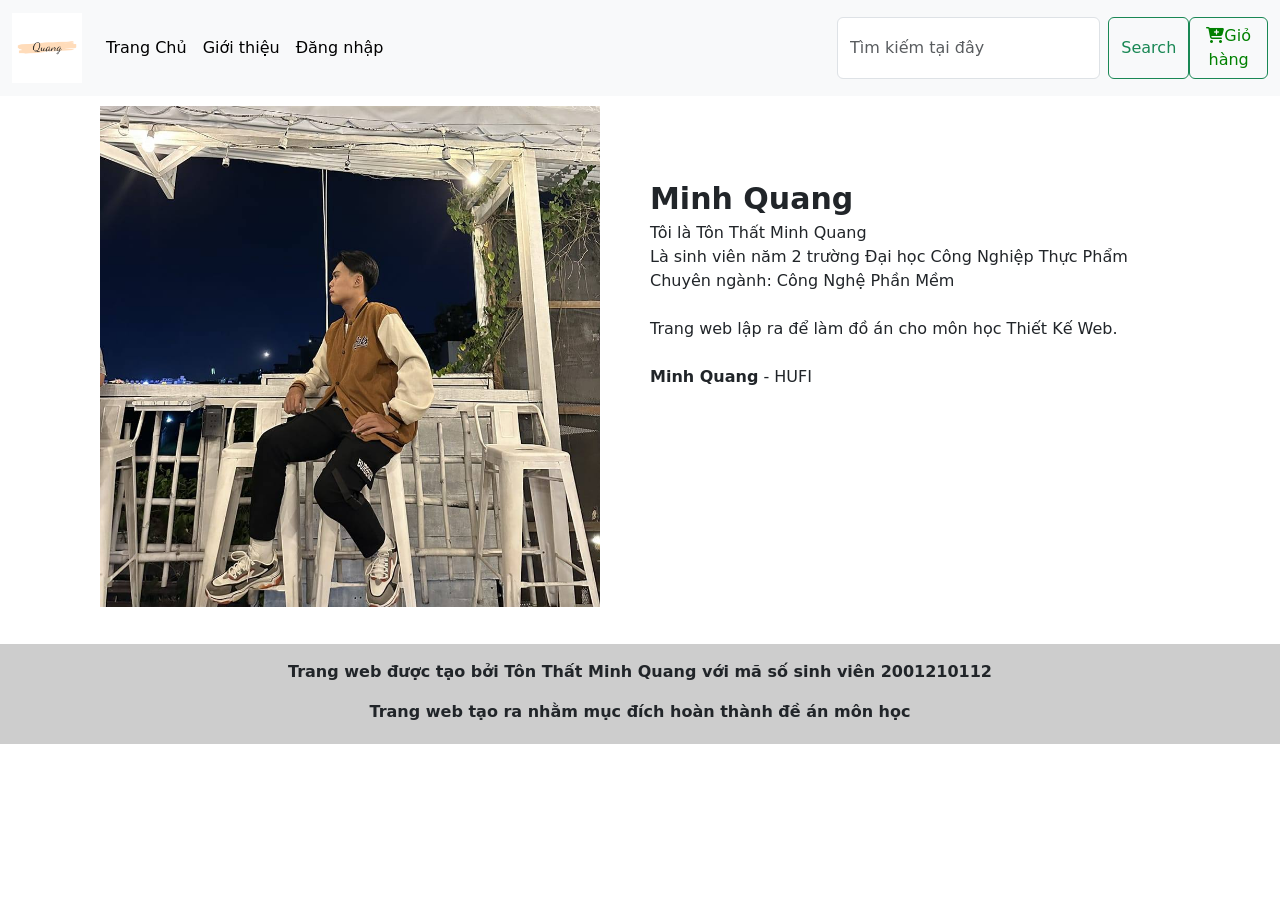
<file: index.html>
<!DOCTYPE html>
<html>
<head>
    <meta charset="UTF-8">
    <meta http-equiv="X-UA-Compatible" content="IE=edge">
    <meta name="viewport" content="width=device-width, initial-scale=1.0">
    <title>Document</title>
    <link href="https://cdn.jsdelivr.net/npm/bootstrap@5.1.3/dist/css/bootstrap.min.css" rel="stylesheet" integrity="sha384-1BmE4kWBq78iYhFldvKuhfTAU6auU8tT94WrHftjDbrCEXSU1oBoqyl2QvZ6jIW3" crossorigin="anonymous">
    <link rel="stylesheet" href="VeToi.css">
    <link rel="stylesheet" href="https://cdnjs.cloudflare.com/ajax/libs/font-awesome/6.4.0/css/all.min.css">
</head>
<body>
    <div id="main">
        <div id="head">
            <nav class="navbar navbar-expand-lg navbar-light bg-light">
            <div class="container-fluid">
              <a class="navbar-brand" href="BanSach.html"><img src="Quang.png" style="width: 70px;"></a>
              <button class="navbar-toggler" type="button" data-bs-toggle="collapse" data-bs-target="#navbarSupportedContent" aria-controls="navbarSupportedContent" aria-expanded="false" aria-label="Toggle navigation">
                <span class="navbar-toggler-icon"></span>
              </button>
              <div class="collapse navbar-collapse" id="navbarSupportedContent">
                <ul class="navbar-nav me-auto mb-2 mb-lg-0">
                  <li class="nav-item">
                    <a class="nav-link active" aria-current="page" href="BanSach.html">Trang Chủ</a>
                  </li>
                  <li class="nav-item">
                      <a class="nav-link active" aria-current="page" href="VeToi.html">Giới thiệu</a>
                  </li><li class="nav-item">
                      <a class="nav-link active" aria-current="page" href="DangNhap.html">Đăng nhập</a>
                  </li>
                </ul>
                <form class="d-flex">
                  <input class="form-control me-2" type="search" placeholder="Tìm kiếm tại đây" aria-label="Search">
                  <button class="btn btn-outline-success" type="submit">Search</button>
                  <button class="btn btn-outline-success" type="submit"><a href="GioHang.html"><i class="fa-solid fa-cart-plus"></i>Giỏ hàng</a></button>
                </form>
              </div>
            </div>
          </nav></div>
        <div id="left">
            <img src="MinhQuang.jpg">
        </div>
        <div id="content">
            <b style="font-size: 30px;">Minh Quang</b>
            <p>Tôi là Tôn Thất Minh Quang <br>
               Là sinh viên năm 2 trường Đại học Công Nghiệp Thực Phẩm <br>
               Chuyên ngành: Công Nghệ Phần Mềm <br> <br>
               Trang web lập ra để làm đồ án cho môn học Thiết Kế Web. 
               <br> <br>
               <b>Minh Quang</b> - HUFI
            </p>
        </div>
        <div id="footer">
         <p>Trang web được tạo bởi Tôn Thất Minh Quang với mã số sinh viên 2001210112</p>
          <p>Trang web tạo ra nhằm mục đích hoàn thành đề án môn học</p>
        </div>
    </div>
    <script src="https://cdn.jsdelivr.net/npm/bootstrap@5.1.3/dist/js/bootstrap.bundle.min.js" integrity="sha384-ka7Sk0Gln4gmtz2MlQnikT1wXgYsOg+OMhuP+IlRH9sENBO0LRn5q+8nbTov4+1p" crossorigin="anonymous"></script>
</body>
</html>
</file>
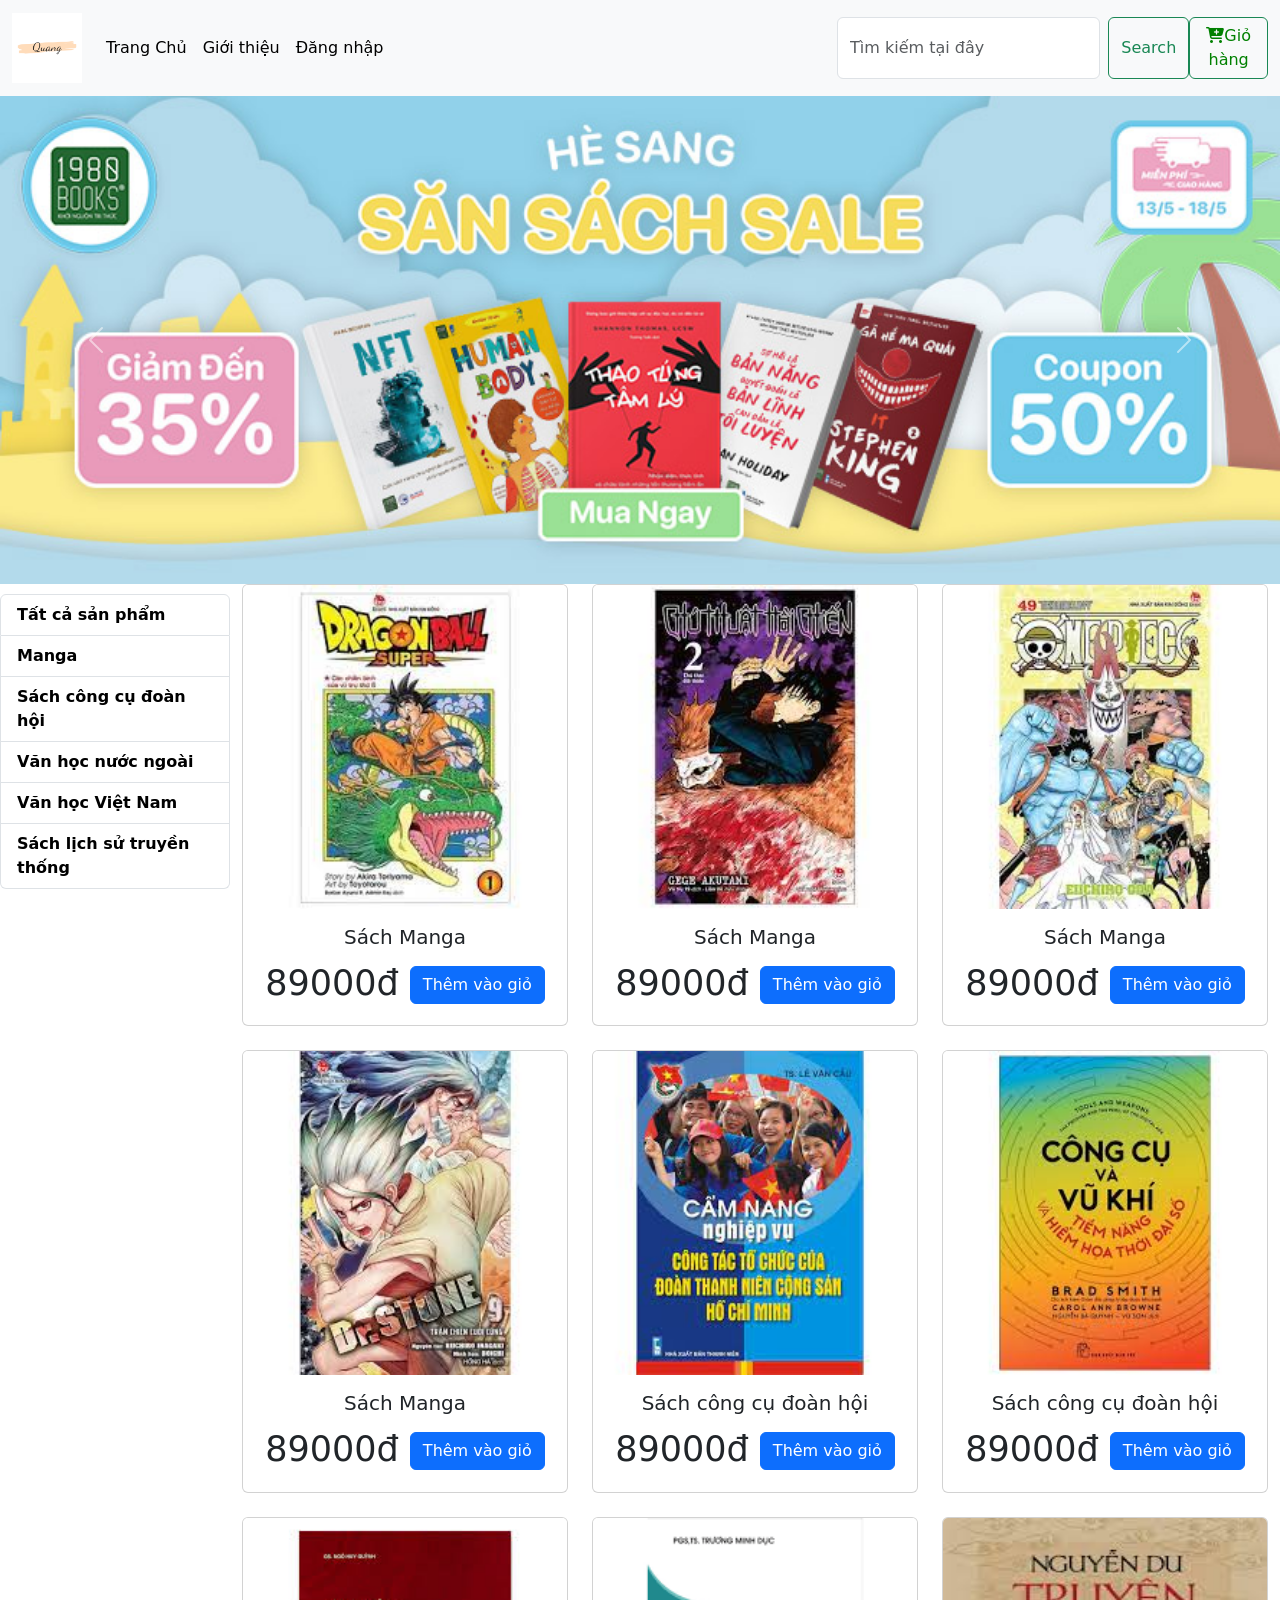
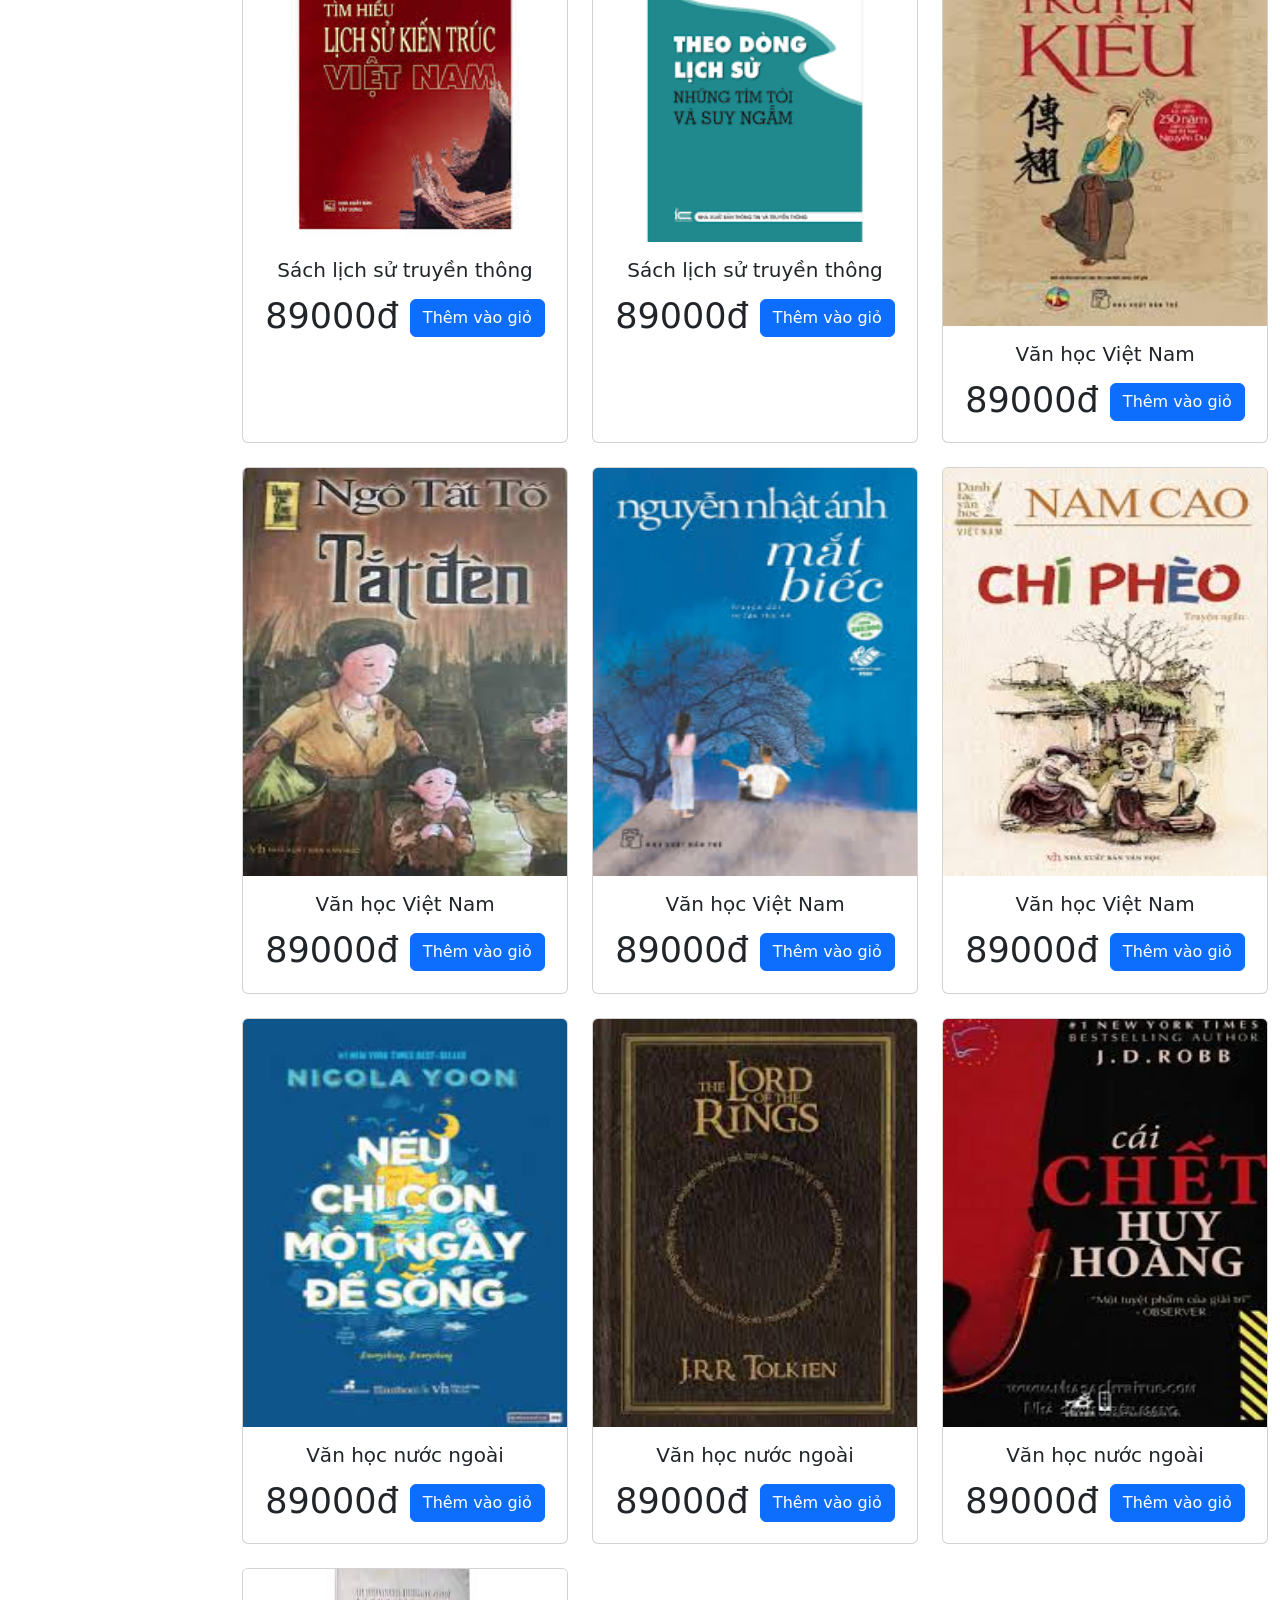
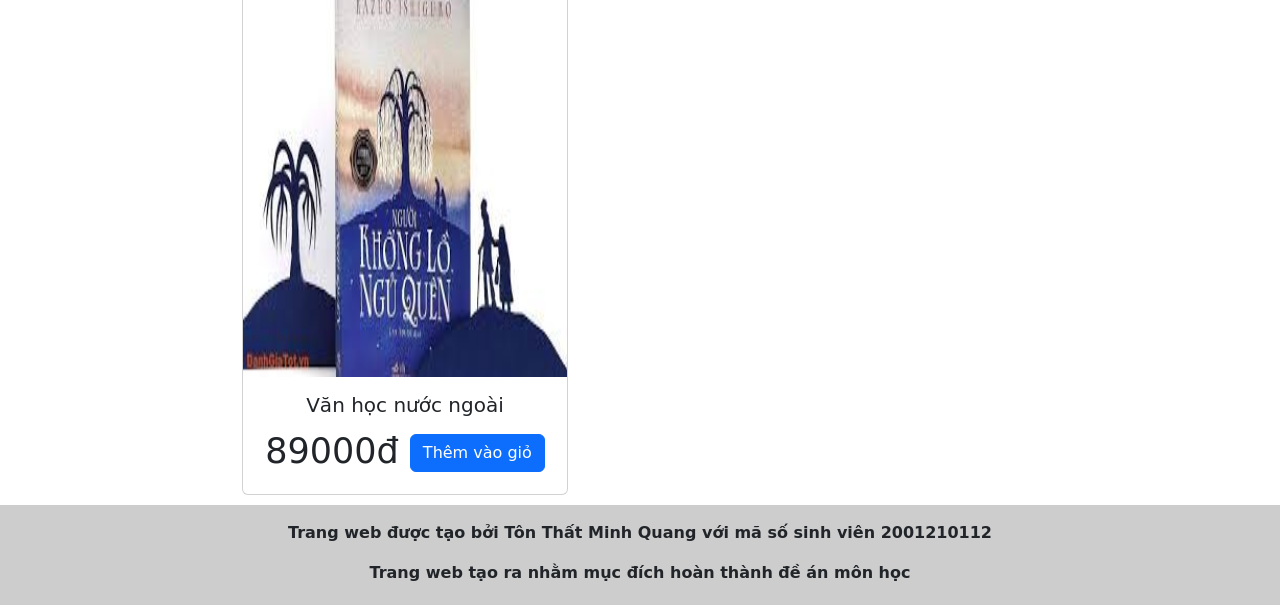
<file: BanSach.html>
<!DOCTYPE html>
<html>
<head>
    <meta charset="UTF-8">
    <meta http-equiv="X-UA-Compatible" content="IE=edge">
    <meta name="viewport" content="width=device-width, initial-scale=1.0">
    <title>Document</title>
    <link href="https://cdn.jsdelivr.net/npm/bootstrap@5.1.3/dist/css/bootstrap.min.css" rel="stylesheet" integrity="sha384-1BmE4kWBq78iYhFldvKuhfTAU6auU8tT94WrHftjDbrCEXSU1oBoqyl2QvZ6jIW3" crossorigin="anonymous">
    <link rel="stylesheet" href="BanSach.css">
    <link rel="stylesheet" href="https://cdnjs.cloudflare.com/ajax/libs/font-awesome/6.4.0/css/all.min.css">
</head>
<body>
    <div id="main">
        <div id="head">
            <nav class="navbar navbar-expand-lg navbar-light bg-light">
            <div class="container-fluid">
              <a class="navbar-brand" href="BanSach.html"><img src="Quang.png" style="width: 70px;"></a>
              <button class="navbar-toggler" type="button" data-bs-toggle="collapse" data-bs-target="#navbarSupportedContent" aria-controls="navbarSupportedContent" aria-expanded="false" aria-label="Toggle navigation">
                <span class="navbar-toggler-icon"></span>
              </button>
              <div class="collapse navbar-collapse" id="navbarSupportedContent">
                <ul class="navbar-nav me-auto mb-2 mb-lg-0">
                  <li class="nav-item">
                    <a class="nav-link active" aria-current="page" href="BanSach.html">Trang Chủ</a>
                  </li>
                  <li class="nav-item">
                      <a class="nav-link active" aria-current="page" href="VeToi.html">Giới thiệu</a>
                  </li><li class="nav-item">
                      <a class="nav-link active" aria-current="page" href="DangNhap.html">Đăng nhập</a>
                  </li>
                </ul>
                <form class="d-flex">
                  <input class="form-control me-2" type="search" placeholder="Tìm kiếm tại đây" aria-label="Search">
                  <button class="btn btn-outline-success" type="submit">Search</button>
                  <button class="btn btn-outline-success" type="submit"><a href="GioHang.html"><i class="fa-solid fa-cart-plus"></i>Giỏ hàng</a></button>
                </form>
              </div>
            </div>
          </nav></div>
        <div id="head-link">
            <div id="carouselExampleInterval" class="carousel slide" data-bs-ride="carousel">
                <div class="carousel-inner">
                  <div class="carousel-item active" data-bs-interval="10000">
                    <img src="hinh1.jpg" class="d-block w-100" >
                  </div>
                  <div class="carousel-item" data-bs-interval="2000">
                    <img src="hinh2.jpg" class="d-block w-100" >
                  </div>
                  <div class="carousel-item">
                    <img src="hinh3.jpg" class="d-block w-100" >
                  </div>
                  <div class="carousel-item">
                    <img src="hinh4.jpg" class="d-block w-100" >
                  </div>
                </div>
                <button class="carousel-control-prev" type="button" data-bs-target="#carouselExampleInterval" data-bs-slide="prev">
                  <span class="carousel-control-prev-icon" aria-hidden="true"></span>
                  <span class="visually-hidden">Previous</span>
                </button>
                <button class="carousel-control-next" type="button" data-bs-target="#carouselExampleInterval" data-bs-slide="next">
                  <span class="carousel-control-next-icon" aria-hidden="true"></span>
                  <span class="visually-hidden">Next</span>
                </button>
              </div>
        </div>
        <div id="left">
            <ul class="list-group">
                <li class="list-group-item"><a href="BanSach.html" >Tất cả sản phẩm</a></li>
                <li class="list-group-item"><a href="Manga.html" >Manga</a></li>
                <li class="list-group-item"><a href="SachCCDH.html" >Sách công cụ đoàn hội</a></li>
                <li class="list-group-item"><a href="VanHocNG.html" >Văn học nước ngoài</a></li>
                <li class="list-group-item"><a href="VanHocVN.html" >Văn học Việt Nam</a></li>
                <li class="list-group-item"><a href="SachLSTT.html" >Sách lịch sử truyền thống</a></li>
              </ul>
        </div>
        <div id="content">
          <div class="row row-cols-1 row-cols-md-3 g-4">
            <div class="col">
              <div class="card h-100">
                <a href="SanPham.html"><img src="Manga/download.jpg" class="card-img-top"></a>
                <div class="card-body">
                  <h5 class="card-title">Sách Manga</h5>
                  <p class="card-text">89000đ <button class="btn btn-primary" type="submit">Thêm vào giỏ</button></p>
                </div>
              </div>
            </div>
            <div class="col">
              <div class="card h-100">
                <img src="Manga/download1.jpg" class="card-img-top">
                <div class="card-body">
                  <h5 class="card-title">Sách Manga</h5>
                  <p class="card-text">89000đ <button class="btn btn-primary" type="submit">Thêm vào giỏ</button></p>
                </div>
              </div>
            </div>
            <div class="col">
              <div class="card h-100">
                <img src="Manga/images.jpg" class="card-img-top">
                <div class="card-body">
                  <h5 class="card-title">Sách Manga</h5>
                  <p class="card-text">89000đ <button class="btn btn-primary" type="submit">Thêm vào giỏ</button></p>
                </div>
              </div>
            </div>
            <div class="col">
              <div class="card h-100">
                <img src="Manga/images1.jpg" class="card-img-top">
                <div class="card-body">
                  <h5 class="card-title">Sách Manga</h5>
                  <p class="card-text">89000đ <button class="btn btn-primary" type="submit">Thêm vào giỏ</button></p>
                </div>
              </div>
            </div>
            <div class="col">
              <div class="card h-100">
                <img src="Sách công cụ đoàn hội/download.jpg" class="card-img-top">
                <div class="card-body">
                  <h5 class="card-title">Sách công cụ đoàn hội</h5>
                  <p class="card-text">89000đ <button class="btn btn-primary" type="submit">Thêm vào giỏ</button></p>                </div>
              </div>
            </div>
            <div class="col">
              <div class="card h-100">
                <img src="Sách công cụ đoàn hội/images.jpg" class="card-img-top">
                <div class="card-body">
                  <h5 class="card-title">Sách công cụ đoàn hội</h5>
                  <p class="card-text">89000đ <button class="btn btn-primary" type="submit">Thêm vào giỏ</button></p>                </div>
              </div>
            </div>
            <div class="col">
              <div class="card h-100">
                <img src="Sách Lịch sử truyền thống/images1.jpg" class="card-img-top">
                <div class="card-body">
                  <h5 class="card-title">Sách lịch sử truyền thông</h5>
                  <p class="card-text">89000đ <button class="btn btn-primary" type="submit">Thêm vào giỏ</button></p>                </div>
              </div>
            </div>
            <div class="col">
              <div class="card h-100">
                <img src="Sách Lịch sử truyền thống/images2.png" class="card-img-top">
                <div class="card-body">
                  <h5 class="card-title">Sách lịch sử truyền thông</h5>
                  <p class="card-text">89000đ <button class="btn btn-primary" type="submit">Thêm vào giỏ</button></p>                </div>
              </div>
            </div>
            <div class="col">
              <div class="card h-100">
                <img src="Văn học Việt Nam/download.jpg" class="card-img-top" style="height: 408px;">
                <div class="card-body">
                  <h5 class="card-title">Văn học Việt Nam</h5>
                  <p class="card-text">89000đ <button class="btn btn-primary" type="submit">Thêm vào giỏ</button></p>                </div>
              </div>
            </div>
            <div class="col">
              <div class="card h-100">
                <img src="Văn học Việt Nam/download1.jpg" class="card-img-top" style="height: 408px;">
                <div class="card-body">
                  <h5 class="card-title">Văn học Việt Nam</h5>
                  <p class="card-text">89000đ <button class="btn btn-primary" type="submit">Thêm vào giỏ</button></p>                </div>
              </div>
            </div>
            <div class="col">
              <div class="card h-100">
                <img src="Văn học Việt Nam/images.jpg" class="card-img-top" style="height: 408px;">
                <div class="card-body">
                  <h5 class="card-title">Văn học Việt Nam</h5>
                  <p class="card-text">89000đ <button class="btn btn-primary" type="submit">Thêm vào giỏ</button></p>                </div>
              </div>
            </div>
            <div class="col">
              <div class="card h-100">
                <img src="Văn học Việt Nam/images1.jpg" class="card-img-top" style="height: 408px;">
                <div class="card-body">
                  <h5 class="card-title">Văn học Việt Nam</h5>
                  <p class="card-text">89000đ <button class="btn btn-primary" type="submit">Thêm vào giỏ</button></p>                </div>
              </div>
            </div>
            <div class="col">
              <div class="card h-100">
                <img src="Văn học nước ngoài/download.jpg" class="card-img-top" style="height: 408px;">
                <div class="card-body">
                  <h5 class="card-title">Văn học nước ngoài</h5>
                  <p class="card-text">89000đ <button class="btn btn-primary" type="submit">Thêm vào giỏ</button></p>                </div>
              </div>
            </div>
            <div class="col">
              <div class="card h-100">
                <img src="Văn học nước ngoài/download1.jpg" class="card-img-top" style="height: 408px;">
                <div class="card-body">
                  <h5 class="card-title">Văn học nước ngoài</h5>
                  <p class="card-text">89000đ <button class="btn btn-primary" type="submit">Thêm vào giỏ</button></p>                </div>
              </div>
            </div>
            <div class="col">
              <div class="card h-100">
                <img src="Văn học nước ngoài/images.jpg" class="card-img-top" style="height: 408px;">
                <div class="card-body">
                  <h5 class="card-title">Văn học nước ngoài</h5>
                  <p class="card-text">89000đ <button class="btn btn-primary" type="submit">Thêm vào giỏ</button></p>                </div>
              </div>
            </div>
            <div class="col">
              <div class="card h-100">
                <img src="Văn học nước ngoài/images1.jpg" class="card-img-top" style="height: 408px;">
                <div class="card-body">
                  <h5 class="card-title">Văn học nước ngoài</h5>
                  <p class="card-text">89000đ <button class="btn btn-primary" type="submit">Thêm vào giỏ</button></p>                </div>
              </div>
            </div>
          </div>
        </div>
        <div id="footer">
         <p>Trang web được tạo bởi Tôn Thất Minh Quang với mã số sinh viên 2001210112</p>
          <p>Trang web tạo ra nhằm mục đích hoàn thành đề án môn học</p>
        </div>
    </div>
    <script src="https://cdn.jsdelivr.net/npm/bootstrap@5.1.3/dist/js/bootstrap.bundle.min.js" integrity="sha384-ka7Sk0Gln4gmtz2MlQnikT1wXgYsOg+OMhuP+IlRH9sENBO0LRn5q+8nbTov4+1p" crossorigin="anonymous"></script>
</body>
</html>
</file>
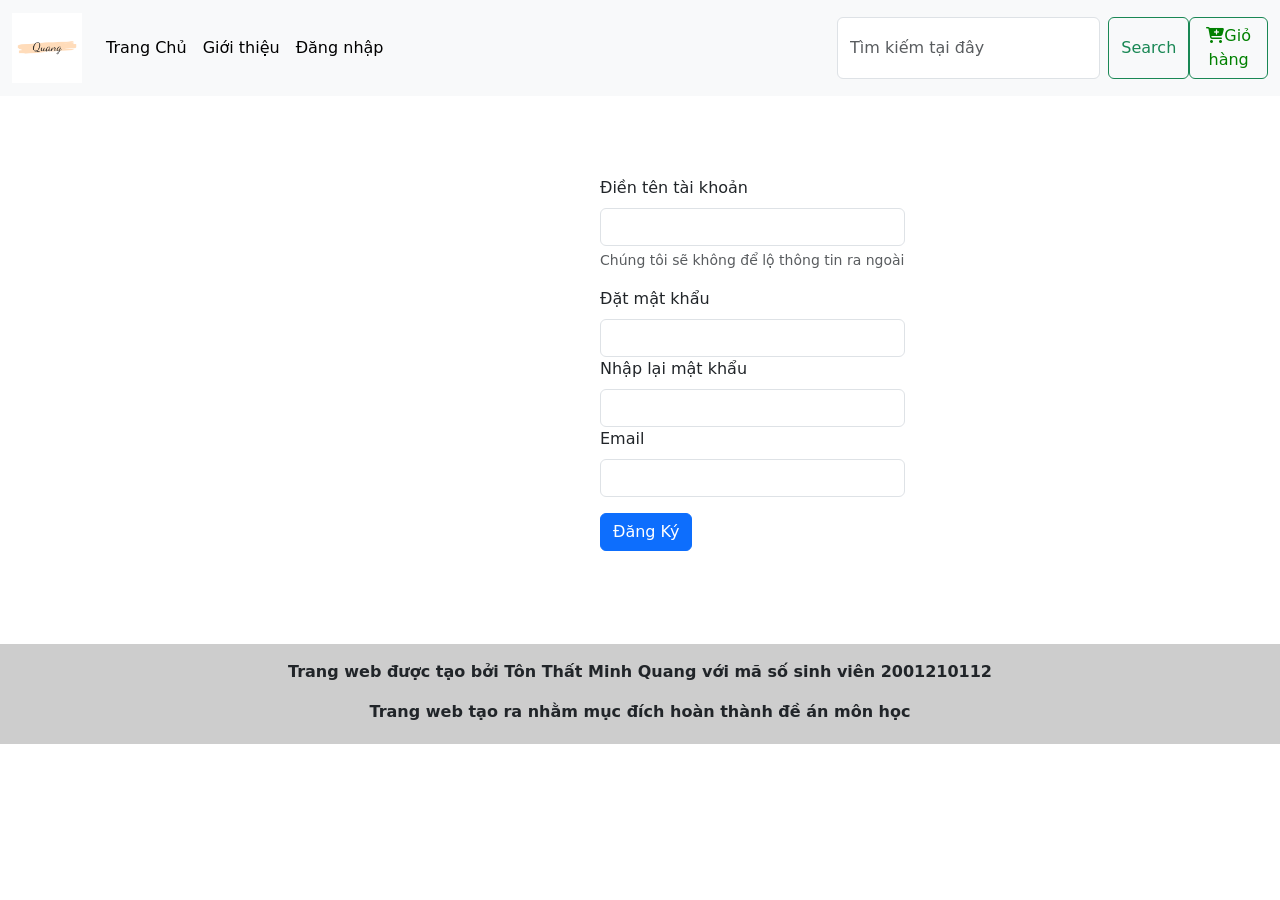
<file: DangKy.html>
<!DOCTYPE html>
<html>
<head>
    <meta charset="UTF-8">
    <meta http-equiv="X-UA-Compatible" content="IE=edge">
    <meta name="viewport" content="width=device-width, initial-scale=1.0">
    <title>Document</title>
    <link href="https://cdn.jsdelivr.net/npm/bootstrap@5.1.3/dist/css/bootstrap.min.css" rel="stylesheet" integrity="sha384-1BmE4kWBq78iYhFldvKuhfTAU6auU8tT94WrHftjDbrCEXSU1oBoqyl2QvZ6jIW3" crossorigin="anonymous">
    <link rel="stylesheet" href="DangKy.css">
    <link rel="stylesheet" href="https://cdnjs.cloudflare.com/ajax/libs/font-awesome/6.4.0/css/all.min.css">
</head>
<body>
    <div id="main">
        <div id="head">
            <nav class="navbar navbar-expand-lg navbar-light bg-light">
            <div class="container-fluid">
              <a class="navbar-brand" href="BanSach.html"><img src="Quang.png" style="width: 70px;"></a>
              <button class="navbar-toggler" type="button" data-bs-toggle="collapse" data-bs-target="#navbarSupportedContent" aria-controls="navbarSupportedContent" aria-expanded="false" aria-label="Toggle navigation">
                <span class="navbar-toggler-icon"></span>
              </button>
              <div class="collapse navbar-collapse" id="navbarSupportedContent">
                <ul class="navbar-nav me-auto mb-2 mb-lg-0">
                  <li class="nav-item">
                    <a class="nav-link active" aria-current="page" href="BanSach.html">Trang Chủ</a>
                  </li>
                  <li class="nav-item">
                      <a class="nav-link active" aria-current="page" href="VeToi.html">Giới thiệu</a>
                  </li><li class="nav-item">
                      <a class="nav-link active" aria-current="page" href="DangNhap.html">Đăng nhập</a>
                  </li>
                </ul>
                <form class="d-flex">
                  <input class="form-control me-2" type="search" placeholder="Tìm kiếm tại đây" aria-label="Search">
                  <button class="btn btn-outline-success" type="submit">Search</button>
                  <button class="btn btn-outline-success" type="submit"><a href="GioHang.html"><i class="fa-solid fa-cart-plus"></i>Giỏ hàng</a></button>
                </form>
              </div>
            </div>
          </nav></div>
        <div id="left">

        </div>
        <div id="content">
            <form>
                <div class="mb-3">
                  <label for="exampleInputEmail1" class="form-label">Điền tên tài khoản</label>
                  <input type="email" class="form-control" id="exampleInputEmail1" aria-describedby="emailHelp">
                  <div id="emailHelp" class="form-text">Chúng tôi sẽ không để lộ thông tin ra ngoài</div>
                </div>
                <div class="mb-3">
                  <label for="exampleInputPassword1" class="form-label">Đặt mật khẩu</label>
                  <input type="password" class="form-control" id="exampleInputPassword1">
                  <label for="exampleInputPassword1" class="form-label">Nhập lại mật khẩu</label>
                  <input type="password" class="form-control" id="exampleInputPassword1">
                  <label for="exampleInputPassword1" class="form-label">Email</label>
                  <input type="password" class="form-control" id="exampleInputPassword1">
                </div>
                <button type="submit" class="btn btn-primary" onclick="alert('Bạn đã đăng kí thành công');"><a href="BanSach.html" style="color: white; text-decoration: none;">Đăng Ký</a></button>
              </form>
        </div>
        <div id="right"></div>
        <div id="footer">
         <p>Trang web được tạo bởi Tôn Thất Minh Quang với mã số sinh viên 2001210112</p>
          <p>Trang web tạo ra nhằm mục đích hoàn thành đề án môn học</p>
        </div>
    </div>
    <script src="https://cdn.jsdelivr.net/npm/bootstrap@5.1.3/dist/js/bootstrap.bundle.min.js" integrity="sha384-ka7Sk0Gln4gmtz2MlQnikT1wXgYsOg+OMhuP+IlRH9sENBO0LRn5q+8nbTov4+1p" crossorigin="anonymous"></script>
</body>
</html>
</file>
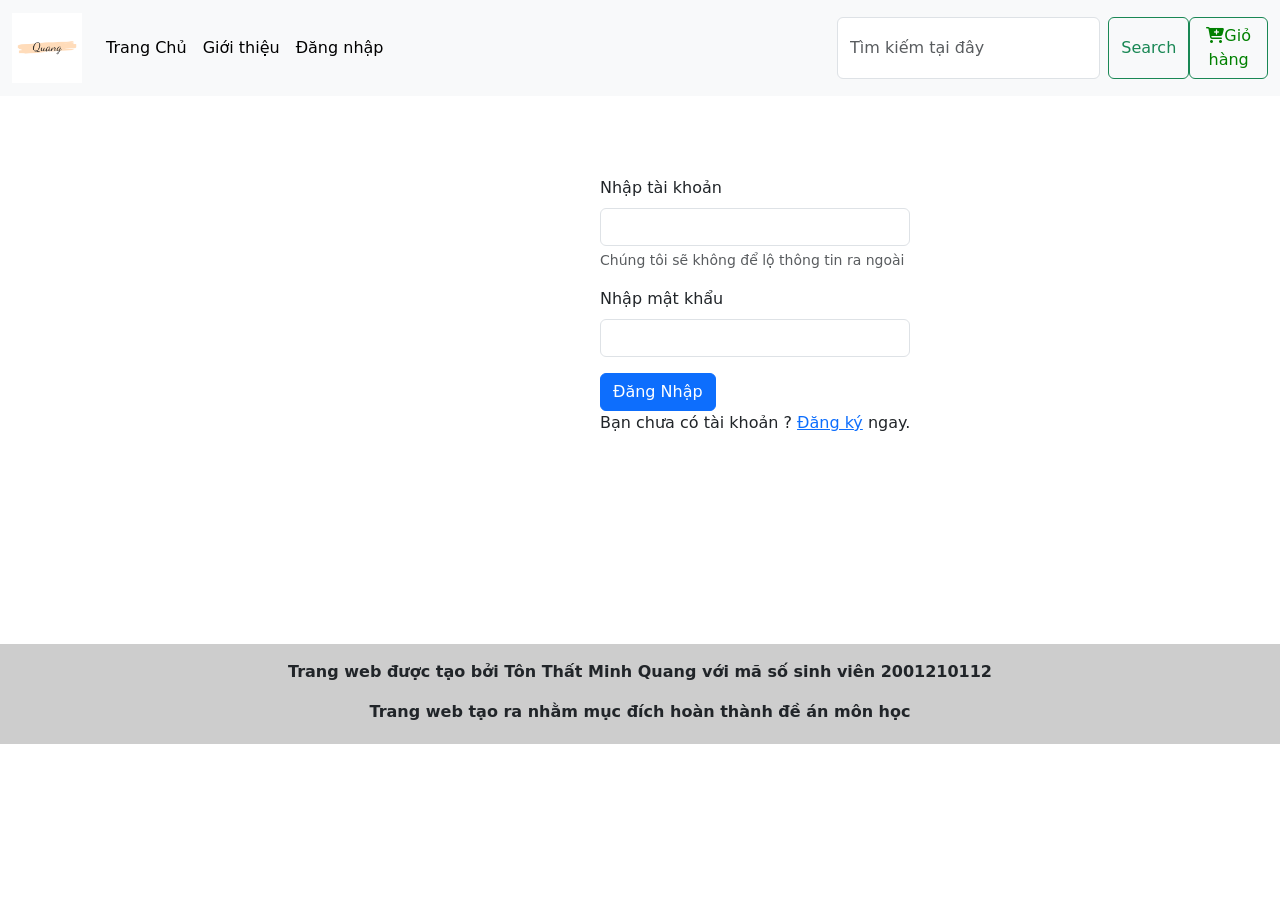
<file: DangNhap.html>
<!DOCTYPE html>
<html>
<head>
    <meta charset="UTF-8">
    <meta http-equiv="X-UA-Compatible" content="IE=edge">
    <meta name="viewport" content="width=device-width, initial-scale=1.0">
    <title>Document</title>
    <link href="https://cdn.jsdelivr.net/npm/bootstrap@5.1.3/dist/css/bootstrap.min.css" rel="stylesheet" integrity="sha384-1BmE4kWBq78iYhFldvKuhfTAU6auU8tT94WrHftjDbrCEXSU1oBoqyl2QvZ6jIW3" crossorigin="anonymous">
    <link rel="stylesheet" href="DangKy.css">
    <link rel="stylesheet" href="https://cdnjs.cloudflare.com/ajax/libs/font-awesome/6.4.0/css/all.min.css">
</head>
<body>
    <div id="main">
        <div id="head">
            <nav class="navbar navbar-expand-lg navbar-light bg-light">
            <div class="container-fluid">
              <a class="navbar-brand" href="BanSach.html"><img src="Quang.png" style="width: 70px;"></a>
              <button class="navbar-toggler" type="button" data-bs-toggle="collapse" data-bs-target="#navbarSupportedContent" aria-controls="navbarSupportedContent" aria-expanded="false" aria-label="Toggle navigation">
                <span class="navbar-toggler-icon"></span>
              </button>
              <div class="collapse navbar-collapse" id="navbarSupportedContent">
                <ul class="navbar-nav me-auto mb-2 mb-lg-0">
                  <li class="nav-item">
                    <a class="nav-link active" aria-current="page" href="BanSach.html">Trang Chủ</a>
                  </li>
                  <li class="nav-item">
                      <a class="nav-link active" aria-current="page" href="VeToi.html">Giới thiệu</a>
                  </li><li class="nav-item">
                      <a class="nav-link active" aria-current="page" href="DangNhap.html">Đăng nhập</a>
                  </li>
                </ul>
                <form class="d-flex">
                  <input class="form-control me-2" type="search" placeholder="Tìm kiếm tại đây" aria-label="Search">
                  <button class="btn btn-outline-success" type="submit">Search</button>
                  <button class="btn btn-outline-success" type="submit"><a href="GioHang.html"><i class="fa-solid fa-cart-plus"></i>Giỏ hàng</a></button>
                </form>
              </div>
            </div>
          </nav></div>
        <div id="left">

        </div>
        <div id="content">
            <form>
                <div class="mb-3">
                  <label for="exampleInputEmail1" class="form-label">Nhập tài khoản</label>
                  <input type="email" class="form-control" id="exampleInputEmail1" aria-describedby="emailHelp">
                  <div id="emailHelp" class="form-text">Chúng tôi sẽ không để lộ thông tin ra ngoài</div>
                </div>
                <div class="mb-3">
                  <label for="exampleInputPassword1" class="form-label">Nhập mật khẩu</label>
                  <input type="password" class="form-control" id="exampleInputPassword1">
                </div>
                <button type="submit" class="btn btn-primary"><a href="BanSach.html" style="color: white; text-decoration: none;">Đăng Nhập</a></button>
                <p>Bạn chưa có tài khoản ? <a href="DangKy.html">Đăng ký</a> ngay.</p>
            </form>
        </div>
        <div id="right"></div>
        <div id="footer">
         <p>Trang web được tạo bởi Tôn Thất Minh Quang với mã số sinh viên 2001210112</p>
          <p>Trang web tạo ra nhằm mục đích hoàn thành đề án môn học</p>
        </div>
    </div>
    <script src="https://cdn.jsdelivr.net/npm/bootstrap@5.1.3/dist/js/bootstrap.bundle.min.js" integrity="sha384-ka7Sk0Gln4gmtz2MlQnikT1wXgYsOg+OMhuP+IlRH9sENBO0LRn5q+8nbTov4+1p" crossorigin="anonymous"></script>
</body>
</html>
</file>
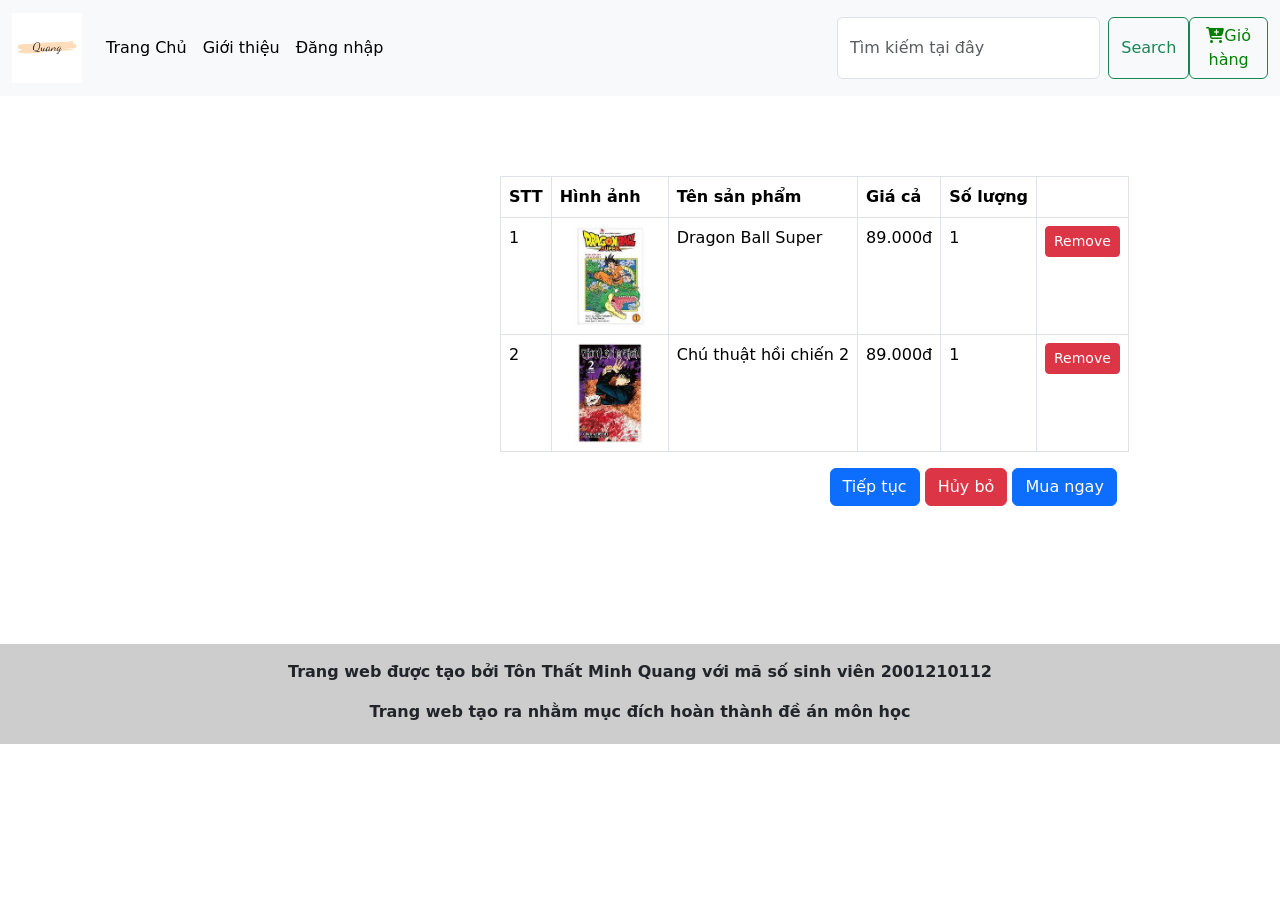
<file: GioHang.html>
<!DOCTYPE html>
<html>
<head>
    <meta charset="UTF-8">
    <meta http-equiv="X-UA-Compatible" content="IE=edge">
    <meta name="viewport" content="width=device-width, initial-scale=1.0">
    <title>Document</title>
    <link href="https://cdn.jsdelivr.net/npm/bootstrap@5.1.3/dist/css/bootstrap.min.css" rel="stylesheet" integrity="sha384-1BmE4kWBq78iYhFldvKuhfTAU6auU8tT94WrHftjDbrCEXSU1oBoqyl2QvZ6jIW3" crossorigin="anonymous">
    <link rel="stylesheet" href="GioHang.css">
    <link rel="stylesheet" href="https://cdnjs.cloudflare.com/ajax/libs/font-awesome/6.4.0/css/all.min.css">
</head>
<body>
    <div id="main">
        <div id="head">
            <nav class="navbar navbar-expand-lg navbar-light bg-light">
            <div class="container-fluid">
              <a class="navbar-brand" href="BanSach.html"><img src="Quang.png" style="width: 70px;"></a>
              <button class="navbar-toggler" type="button" data-bs-toggle="collapse" data-bs-target="#navbarSupportedContent" aria-controls="navbarSupportedContent" aria-expanded="false" aria-label="Toggle navigation">
                <span class="navbar-toggler-icon"></span>
              </button>
              <div class="collapse navbar-collapse" id="navbarSupportedContent">
                <ul class="navbar-nav me-auto mb-2 mb-lg-0">
                  <li class="nav-item">
                    <a class="nav-link active" aria-current="page" href="BanSach.html">Trang Chủ</a>
                  </li>
                  <li class="nav-item">
                      <a class="nav-link active" aria-current="page" href="VeToi.html">Giới thiệu</a>
                  </li><li class="nav-item">
                      <a class="nav-link active" aria-current="page" href="DangNhap.html">Đăng nhập</a>
                  </li>
                </ul>
                <form class="d-flex">
                  <input class="form-control me-2" type="search" placeholder="Tìm kiếm tại đây" aria-label="Search">
                  <button class="btn btn-outline-success" type="submit">Search</button>
                  <button class="btn btn-outline-success" type="submit"><a href="GioHang.html"><i class="fa-solid fa-cart-plus"></i>Giỏ hàng</a></button>
                </form>
              </div>
            </div>
          </nav></div>
        <div id="left">
        </div>
        <div id="content">
        <div class="cart">
          <table class="table table-bordered table-hover">
            <thead>
              <tr>
                <th>STT</th>
                <th>Hình ảnh</th>
                <th>Tên sản phẩm</th>
                <th>Giá cả</th>
                <th>Số lượng</th>
                <th></th>
              </tr>
            </thead>
            <tbody> 
              <tr>
                <td>1</td>
                <td>
                  <img src="Manga/download.jpg" width="100">
                </td>
                <td>Dragon Ball Super</td>
                <td>89.000đ</td>
                <td>1</td>
                <td>
                  <a href="" class="btn btn-sm btn-danger">Remove</a>
                </td>
              </tr>
              <tr>
                <td>2</td>
                <td>
                  <img src="Manga/download1.jpg" width="100">
                </td>
                <td>Chú thuật hồi chiến 2</td>
                <td>89.000đ</td>
                <td>1</td>
                <td>
                  <a href="" class="btn btn-sm btn-danger">Remove</a>
                </td>
              </tr>
            </tbody>
          </table>
        </div>
          <div class="container" style="text-align: right;">
            <p>
              <a class="btn btn-primary">Tiếp tục</a>
              <a class="btn btn-danger">Hủy bỏ</a>
              <a class="btn btn-primary">Mua ngay</a>
            </p>
          </div>
        </div>
        <div id="right"></div>
        <div id="footer">
         <p>Trang web được tạo bởi Tôn Thất Minh Quang với mã số sinh viên 2001210112</p>
          <p>Trang web tạo ra nhằm mục đích hoàn thành đề án môn học</p>
        </div>
    </div>
    <script src="https://cdn.jsdelivr.net/npm/bootstrap@5.1.3/dist/js/bootstrap.bundle.min.js" integrity="sha384-ka7Sk0Gln4gmtz2MlQnikT1wXgYsOg+OMhuP+IlRH9sENBO0LRn5q+8nbTov4+1p" crossorigin="anonymous"></script>
</body>
</html>
</file>
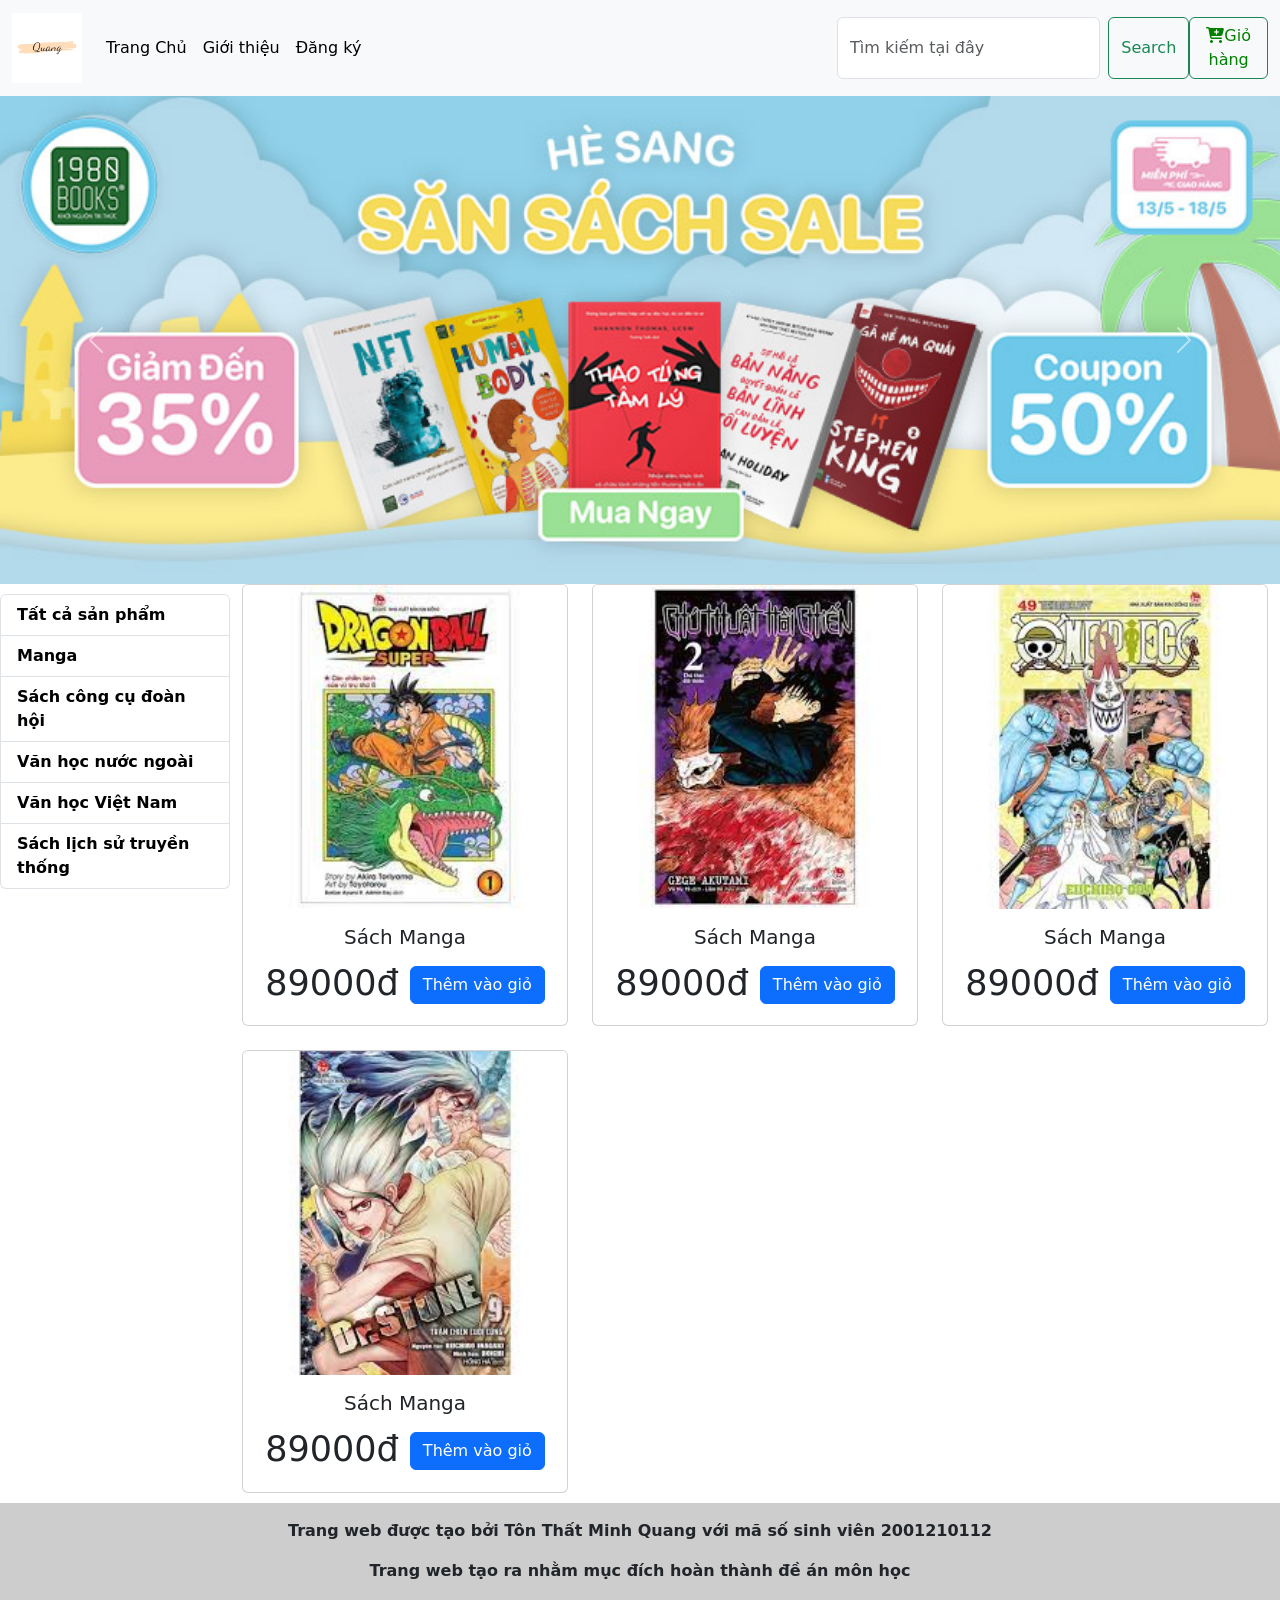
<file: Manga.html>
<!DOCTYPE html>
<html>
<head>
    <meta charset="UTF-8">
    <meta http-equiv="X-UA-Compatible" content="IE=edge">
    <meta name="viewport" content="width=device-width, initial-scale=1.0">
    <title>Document</title>
    <link href="https://cdn.jsdelivr.net/npm/bootstrap@5.1.3/dist/css/bootstrap.min.css" rel="stylesheet" integrity="sha384-1BmE4kWBq78iYhFldvKuhfTAU6auU8tT94WrHftjDbrCEXSU1oBoqyl2QvZ6jIW3" crossorigin="anonymous">
    <link rel="stylesheet" href="BanSach.css">
    <link rel="stylesheet" href="https://cdnjs.cloudflare.com/ajax/libs/font-awesome/6.4.0/css/all.min.css">
</head>
<body>
    <div id="main">
        <div id="head">
            <nav class="navbar navbar-expand-lg navbar-light bg-light">
            <div class="container-fluid">
              <a class="navbar-brand" href="BanSach.html"><img src="Quang.png" style="width: 70px;"></a>
              <button class="navbar-toggler" type="button" data-bs-toggle="collapse" data-bs-target="#navbarSupportedContent" aria-controls="navbarSupportedContent" aria-expanded="false" aria-label="Toggle navigation">
                <span class="navbar-toggler-icon"></span>
              </button>
              <div class="collapse navbar-collapse" id="navbarSupportedContent">
                <ul class="navbar-nav me-auto mb-2 mb-lg-0">
                  <li class="nav-item">
                    <a class="nav-link active" aria-current="page" href="BanSach.html">Trang Chủ</a>
                  </li>
                  <li class="nav-item">
                      <a class="nav-link active" aria-current="page" href="VeToi.html">Giới thiệu</a>
                  </li><li class="nav-item">
                      <a class="nav-link active" aria-current="page" href="DangKy.html">Đăng ký</a>
                  </li>
                </ul>
                <form class="d-flex">
                  <input class="form-control me-2" type="search" placeholder="Tìm kiếm tại đây" aria-label="Search">
                  <button class="btn btn-outline-success" type="submit">Search</button>
                  <button class="btn btn-outline-success" type="submit"><a href="GioHang.html"><i class="fa-solid fa-cart-plus"></i>Giỏ hàng</a></button>
                </form>
              </div>
            </div>
          </nav></div>
        <div id="head-link">
            <div id="carouselExampleInterval" class="carousel slide" data-bs-ride="carousel">
                <div class="carousel-inner">
                  <div class="carousel-item active" data-bs-interval="10000">
                    <img src="hinh1.jpg" class="d-block w-100" >
                  </div>
                  <div class="carousel-item" data-bs-interval="2000">
                    <img src="hinh2.jpg" class="d-block w-100" >
                  </div>
                  <div class="carousel-item">
                    <img src="hinh3.jpg" class="d-block w-100" >
                  </div>
                  <div class="carousel-item">
                    <img src="hinh4.jpg" class="d-block w-100" >
                  </div>
                </div>
                <button class="carousel-control-prev" type="button" data-bs-target="#carouselExampleInterval" data-bs-slide="prev">
                  <span class="carousel-control-prev-icon" aria-hidden="true"></span>
                  <span class="visually-hidden">Previous</span>
                </button>
                <button class="carousel-control-next" type="button" data-bs-target="#carouselExampleInterval" data-bs-slide="next">
                  <span class="carousel-control-next-icon" aria-hidden="true"></span>
                  <span class="visually-hidden">Next</span>
                </button>
              </div>
        </div>
        <div id="left">
            <ul class="list-group">
                <li class="list-group-item"><a href="BanSach.html" >Tất cả sản phẩm</a></li>
                <li class="list-group-item"><a href="Manga.html" >Manga</a></li>
                <li class="list-group-item"><a href="SachCCDH.html" >Sách công cụ đoàn hội</a></li>
                <li class="list-group-item"><a href="VanHocNG.html" >Văn học nước ngoài</a></li>
                <li class="list-group-item"><a href="VanHocVN.html" >Văn học Việt Nam</a></li>
                <li class="list-group-item"><a href="SachLSTT.html" >Sách lịch sử truyền thống</a></li>
              </ul>
        </div>
        <div id="content">
          <div class="row row-cols-1 row-cols-md-3 g-4">
            <div class="col">
              <div class="card h-100">
                <img src="Manga/download.jpg" class="card-img-top">
                <div class="card-body">
                  <h5 class="card-title">Sách Manga</h5>
                  <p class="card-text">89000đ <button class="btn btn-primary" type="submit">Thêm vào giỏ</button></p>
                </div>
              </div>
            </div>
            <div class="col">
              <div class="card h-100">
                <img src="Manga/download1.jpg" class="card-img-top">
                <div class="card-body">
                  <h5 class="card-title">Sách Manga</h5>
                  <p class="card-text">89000đ <button class="btn btn-primary" type="submit">Thêm vào giỏ</button></p>
                </div>
              </div>
            </div>
            <div class="col">
              <div class="card h-100">
                <img src="Manga/images.jpg" class="card-img-top">
                <div class="card-body">
                  <h5 class="card-title">Sách Manga</h5>
                  <p class="card-text">89000đ <button class="btn btn-primary" type="submit">Thêm vào giỏ</button></p>
                </div>
              </div>
            </div>
            <div class="col">
              <div class="card h-100">
                <img src="Manga/images1.jpg" class="card-img-top">
                <div class="card-body">
                  <h5 class="card-title">Sách Manga</h5>
                  <p class="card-text">89000đ <button class="btn btn-primary" type="submit">Thêm vào giỏ</button></p>
                </div>
              </div>
            </div>
          </div>
        </div>
        <div id="footer">
         <p>Trang web được tạo bởi Tôn Thất Minh Quang với mã số sinh viên 2001210112</p>
          <p>Trang web tạo ra nhằm mục đích hoàn thành đề án môn học</p>
        </div>
    </div>
    <script src="https://cdn.jsdelivr.net/npm/bootstrap@5.1.3/dist/js/bootstrap.bundle.min.js" integrity="sha384-ka7Sk0Gln4gmtz2MlQnikT1wXgYsOg+OMhuP+IlRH9sENBO0LRn5q+8nbTov4+1p" crossorigin="anonymous"></script>
</body>
</html>
</file>
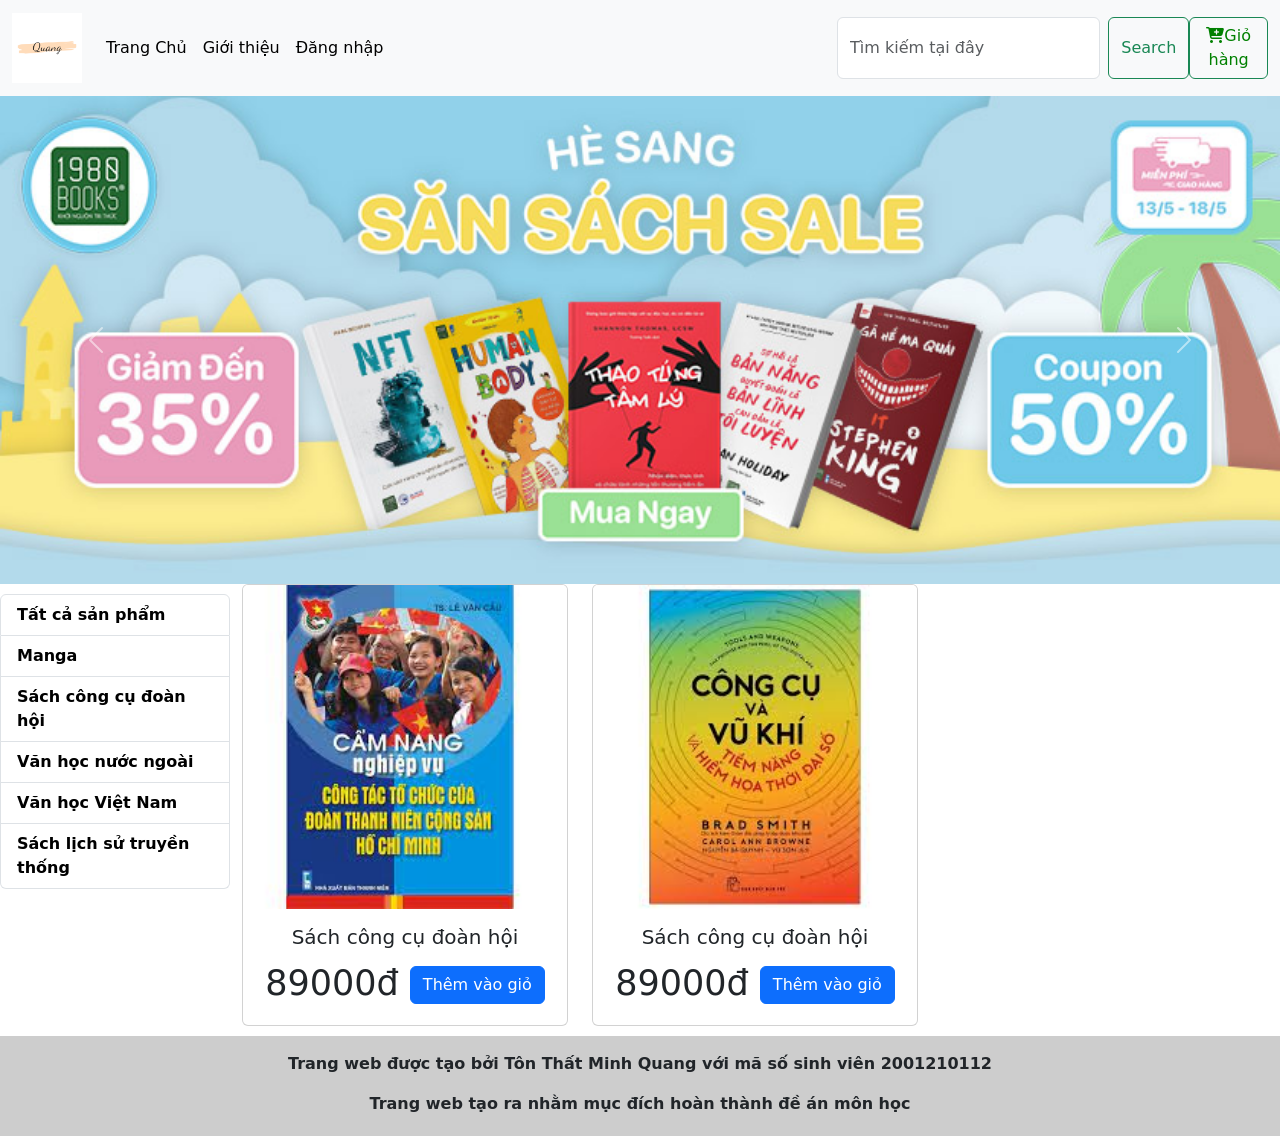
<file: SachCCDH.html>
<!DOCTYPE html>
<html>
<head>
    <meta charset="UTF-8">
    <meta http-equiv="X-UA-Compatible" content="IE=edge">
    <meta name="viewport" content="width=device-width, initial-scale=1.0">
    <title>Document</title>
    <link href="https://cdn.jsdelivr.net/npm/bootstrap@5.1.3/dist/css/bootstrap.min.css" rel="stylesheet" integrity="sha384-1BmE4kWBq78iYhFldvKuhfTAU6auU8tT94WrHftjDbrCEXSU1oBoqyl2QvZ6jIW3" crossorigin="anonymous">
    <link rel="stylesheet" href="BanSach.css">
    <link rel="stylesheet" href="https://cdnjs.cloudflare.com/ajax/libs/font-awesome/6.4.0/css/all.min.css">
</head>
<body>
    <div id="main">
        <div id="head">
            <nav class="navbar navbar-expand-lg navbar-light bg-light">
            <div class="container-fluid">
              <a class="navbar-brand" href="BanSach.html"><img src="Quang.png" style="width: 70px;"></a>
              <button class="navbar-toggler" type="button" data-bs-toggle="collapse" data-bs-target="#navbarSupportedContent" aria-controls="navbarSupportedContent" aria-expanded="false" aria-label="Toggle navigation">
                <span class="navbar-toggler-icon"></span>
              </button>
              <div class="collapse navbar-collapse" id="navbarSupportedContent">
                <ul class="navbar-nav me-auto mb-2 mb-lg-0">
                  <li class="nav-item">
                    <a class="nav-link active" aria-current="page" href="BanSach.html">Trang Chủ</a>
                  </li>
                  <li class="nav-item">
                      <a class="nav-link active" aria-current="page" href="VeToi.html">Giới thiệu</a>
                  </li><li class="nav-item">
                      <a class="nav-link active" aria-current="page" href="DangNhap.html">Đăng nhập</a>
                  </li>
                </ul>
                <form class="d-flex">
                  <input class="form-control me-2" type="search" placeholder="Tìm kiếm tại đây" aria-label="Search">
                  <button class="btn btn-outline-success" type="submit">Search</button>
                  <button class="btn btn-outline-success" type="submit"><a href="GioHang.html"><i class="fa-solid fa-cart-plus"></i>Giỏ hàng</a></button>
                </form>
              </div>
            </div>
          </nav></div>
        <div id="head-link">
            <div id="carouselExampleInterval" class="carousel slide" data-bs-ride="carousel">
                <div class="carousel-inner">
                  <div class="carousel-item active" data-bs-interval="10000">
                    <img src="hinh1.jpg" class="d-block w-100" >
                  </div>
                  <div class="carousel-item" data-bs-interval="2000">
                    <img src="hinh2.jpg" class="d-block w-100" >
                  </div>
                  <div class="carousel-item">
                    <img src="hinh3.jpg" class="d-block w-100" >
                  </div>
                  <div class="carousel-item">
                    <img src="hinh4.jpg" class="d-block w-100" >
                  </div>
                </div>
                <button class="carousel-control-prev" type="button" data-bs-target="#carouselExampleInterval" data-bs-slide="prev">
                  <span class="carousel-control-prev-icon" aria-hidden="true"></span>
                  <span class="visually-hidden">Previous</span>
                </button>
                <button class="carousel-control-next" type="button" data-bs-target="#carouselExampleInterval" data-bs-slide="next">
                  <span class="carousel-control-next-icon" aria-hidden="true"></span>
                  <span class="visually-hidden">Next</span>
                </button>
              </div>
        </div>
        <div id="left">
            <ul class="list-group">
                <li class="list-group-item"><a href="BanSach.html" >Tất cả sản phẩm</a></li>
                <li class="list-group-item"><a href="Manga.html" >Manga</a></li>
                <li class="list-group-item"><a href="SachCCDH.html" >Sách công cụ đoàn hội</a></li>
                <li class="list-group-item"><a href="VanHocNG.html" >Văn học nước ngoài</a></li>
                <li class="list-group-item"><a href="VanHocVN.html" >Văn học Việt Nam</a></li>
                <li class="list-group-item"><a href="SachLSTT.html" >Sách lịch sử truyền thống</a></li>
              </ul>
        </div>
        <div id="content">
          <div class="row row-cols-1 row-cols-md-3 g-4">
            <div class="col">
              <div class="card h-100">
                <img src="Sách công cụ đoàn hội/download.jpg" class="card-img-top">
                <div class="card-body">
                  <h5 class="card-title">Sách công cụ đoàn hội</h5>
                  <p class="card-text">89000đ <button class="btn btn-primary" type="submit">Thêm vào giỏ</button></p>                </div>
              </div>
            </div>
            <div class="col">
              <div class="card h-100">
                <img src="Sách công cụ đoàn hội/images.jpg" class="card-img-top">
                <div class="card-body">
                  <h5 class="card-title">Sách công cụ đoàn hội</h5>
                  <p class="card-text">89000đ <button class="btn btn-primary" type="submit">Thêm vào giỏ</button></p>                </div>
              </div>
            </div>
          </div>
        </div>
        <div id="footer">
         <p>Trang web được tạo bởi Tôn Thất Minh Quang với mã số sinh viên 2001210112</p>
          <p>Trang web tạo ra nhằm mục đích hoàn thành đề án môn học</p>
        </div>
    </div>
    <script src="https://cdn.jsdelivr.net/npm/bootstrap@5.1.3/dist/js/bootstrap.bundle.min.js" integrity="sha384-ka7Sk0Gln4gmtz2MlQnikT1wXgYsOg+OMhuP+IlRH9sENBO0LRn5q+8nbTov4+1p" crossorigin="anonymous"></script>
</body>
</html>
</file>
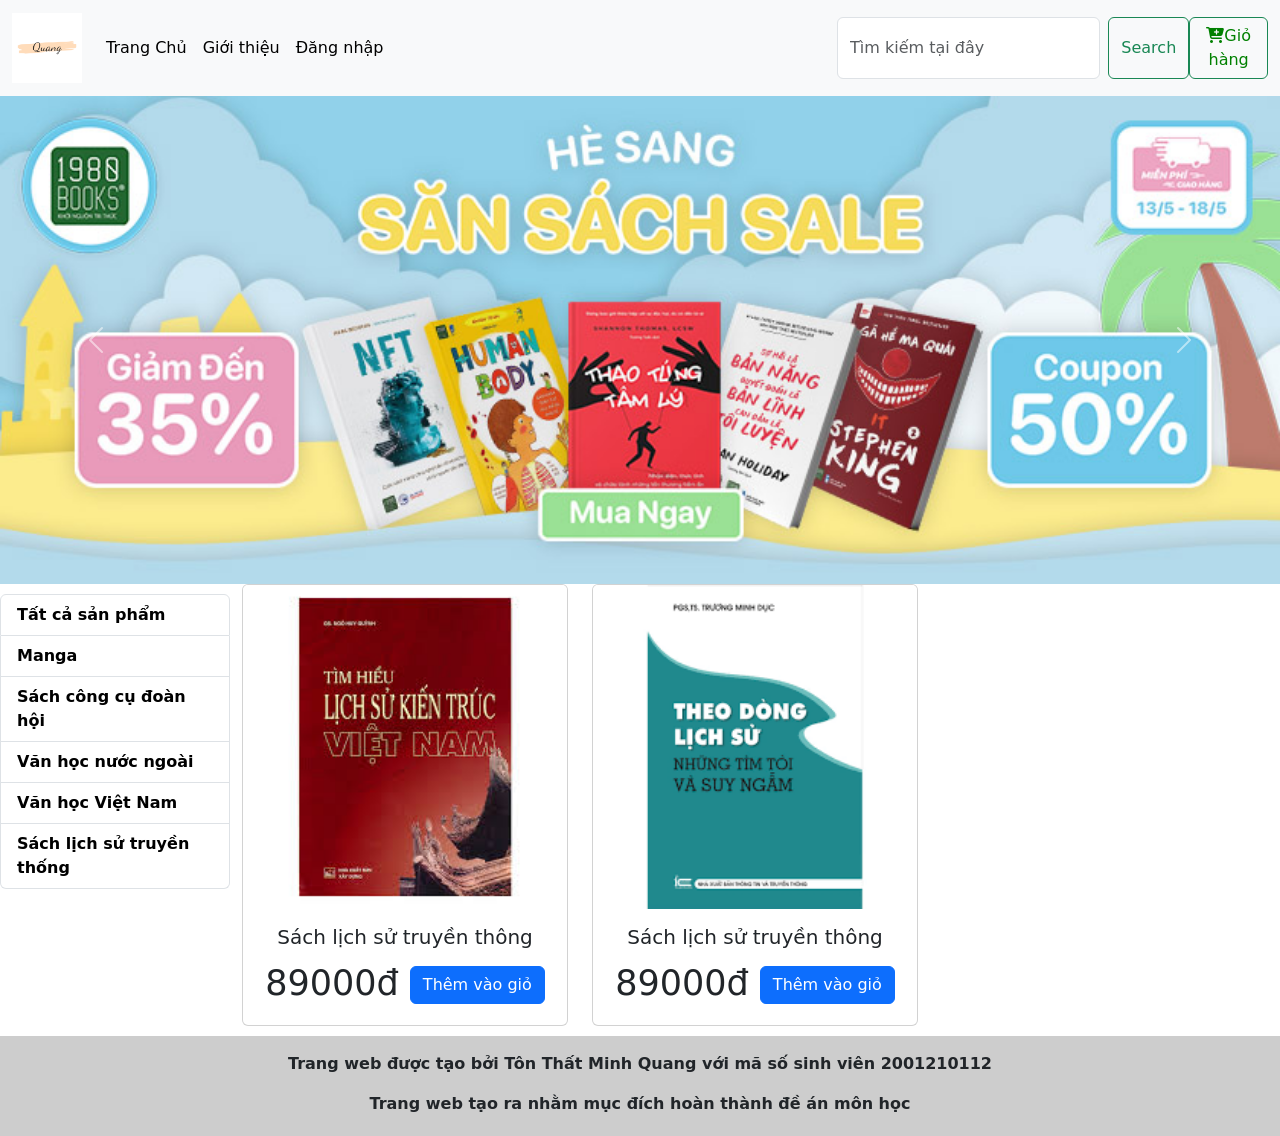
<file: SachLSTT.html>
<!DOCTYPE html>
<html>
<head>
    <meta charset="UTF-8">
    <meta http-equiv="X-UA-Compatible" content="IE=edge">
    <meta name="viewport" content="width=device-width, initial-scale=1.0">
    <title>Document</title>
    <link href="https://cdn.jsdelivr.net/npm/bootstrap@5.1.3/dist/css/bootstrap.min.css" rel="stylesheet" integrity="sha384-1BmE4kWBq78iYhFldvKuhfTAU6auU8tT94WrHftjDbrCEXSU1oBoqyl2QvZ6jIW3" crossorigin="anonymous">
    <link rel="stylesheet" href="BanSach.css">
    <link rel="stylesheet" href="https://cdnjs.cloudflare.com/ajax/libs/font-awesome/6.4.0/css/all.min.css">
</head>
<body>
    <div id="main">
        <div id="head">
            <nav class="navbar navbar-expand-lg navbar-light bg-light">
            <div class="container-fluid">
              <a class="navbar-brand" href="BanSach.html"><img src="Quang.png" style="width: 70px;"></a>
              <button class="navbar-toggler" type="button" data-bs-toggle="collapse" data-bs-target="#navbarSupportedContent" aria-controls="navbarSupportedContent" aria-expanded="false" aria-label="Toggle navigation">
                <span class="navbar-toggler-icon"></span>
              </button>
              <div class="collapse navbar-collapse" id="navbarSupportedContent">
                <ul class="navbar-nav me-auto mb-2 mb-lg-0">
                  <li class="nav-item">
                    <a class="nav-link active" aria-current="page" href="BanSach.html">Trang Chủ</a>
                  </li>
                  <li class="nav-item">
                      <a class="nav-link active" aria-current="page" href="VeToi.html">Giới thiệu</a>
                  </li><li class="nav-item">
                      <a class="nav-link active" aria-current="page" href="DangNhap.html">Đăng nhập</a>
                  </li>
                </ul>
                <form class="d-flex">
                  <input class="form-control me-2" type="search" placeholder="Tìm kiếm tại đây" aria-label="Search">
                  <button class="btn btn-outline-success" type="submit">Search</button>
                  <button class="btn btn-outline-success" type="submit"><a href="GioHang.html"><i class="fa-solid fa-cart-plus"></i>Giỏ hàng</a></button>
                </form>
              </div>
            </div>
          </nav></div>
        <div id="head-link">
            <div id="carouselExampleInterval" class="carousel slide" data-bs-ride="carousel">
                <div class="carousel-inner">
                  <div class="carousel-item active" data-bs-interval="10000">
                    <img src="hinh1.jpg" class="d-block w-100" >
                  </div>
                  <div class="carousel-item" data-bs-interval="2000">
                    <img src="hinh2.jpg" class="d-block w-100" >
                  </div>
                  <div class="carousel-item">
                    <img src="hinh3.jpg" class="d-block w-100" >
                  </div>
                  <div class="carousel-item">
                    <img src="hinh4.jpg" class="d-block w-100" >
                  </div>
                </div>
                <button class="carousel-control-prev" type="button" data-bs-target="#carouselExampleInterval" data-bs-slide="prev">
                  <span class="carousel-control-prev-icon" aria-hidden="true"></span>
                  <span class="visually-hidden">Previous</span>
                </button>
                <button class="carousel-control-next" type="button" data-bs-target="#carouselExampleInterval" data-bs-slide="next">
                  <span class="carousel-control-next-icon" aria-hidden="true"></span>
                  <span class="visually-hidden">Next</span>
                </button>
              </div>
        </div>
        <div id="left">
            <ul class="list-group">
                <li class="list-group-item"><a href="BanSach.html" >Tất cả sản phẩm</a></li>
                <li class="list-group-item"><a href="Manga.html" >Manga</a></li>
                <li class="list-group-item"><a href="SachCCDH.html" >Sách công cụ đoàn hội</a></li>
                <li class="list-group-item"><a href="VanHocNG.html" >Văn học nước ngoài</a></li>
                <li class="list-group-item"><a href="VanHocVN.html" >Văn học Việt Nam</a></li>
                <li class="list-group-item"><a href="SachLSTT.html" >Sách lịch sử truyền thống</a></li>
              </ul>
        </div>
        <div id="content">
          <div class="row row-cols-1 row-cols-md-3 g-4">
            <div class="col">
              <div class="card h-100">
                <img src="Sách Lịch sử truyền thống/images1.jpg" class="card-img-top">
                <div class="card-body">
                  <h5 class="card-title">Sách lịch sử truyền thông</h5>
                  <p class="card-text">89000đ <button class="btn btn-primary" type="submit">Thêm vào giỏ</button></p>                </div>
              </div>
            </div>
            <div class="col">
              <div class="card h-100">
                <img src="Sách Lịch sử truyền thống/images2.png" class="card-img-top">
                <div class="card-body">
                  <h5 class="card-title">Sách lịch sử truyền thông</h5>
                  <p class="card-text">89000đ <button class="btn btn-primary" type="submit">Thêm vào giỏ</button></p>                </div>
              </div>
            </div>
          </div>
        </div>
        <div id="footer">
         <p>Trang web được tạo bởi Tôn Thất Minh Quang với mã số sinh viên 2001210112</p>
          <p>Trang web tạo ra nhằm mục đích hoàn thành đề án môn học</p>
        </div>
    </div>
    <script src="https://cdn.jsdelivr.net/npm/bootstrap@5.1.3/dist/js/bootstrap.bundle.min.js" integrity="sha384-ka7Sk0Gln4gmtz2MlQnikT1wXgYsOg+OMhuP+IlRH9sENBO0LRn5q+8nbTov4+1p" crossorigin="anonymous"></script>
</body>
</html>
</file>
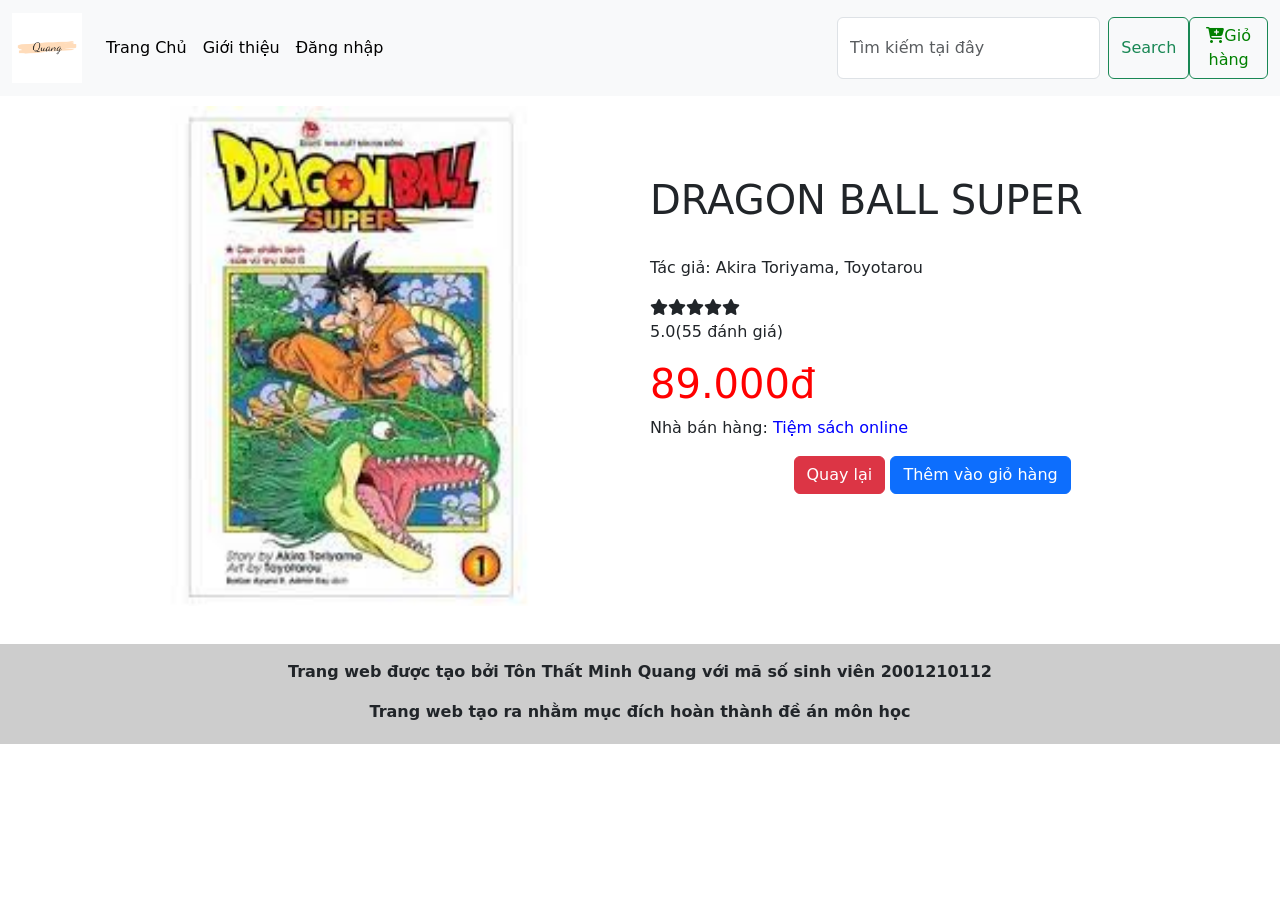
<file: SanPham.html>
<!DOCTYPE html>
<html>
<head>
    <meta charset="UTF-8">
    <meta http-equiv="X-UA-Compatible" content="IE=edge">
    <meta name="viewport" content="width=device-width, initial-scale=1.0">
    <title>Document</title>
    <link href="https://cdn.jsdelivr.net/npm/bootstrap@5.1.3/dist/css/bootstrap.min.css" rel="stylesheet" integrity="sha384-1BmE4kWBq78iYhFldvKuhfTAU6auU8tT94WrHftjDbrCEXSU1oBoqyl2QvZ6jIW3" crossorigin="anonymous">
    <link rel="stylesheet" href="VeToi.css">
    <link rel="stylesheet" href="https://cdnjs.cloudflare.com/ajax/libs/font-awesome/6.4.0/css/all.min.css">
</head>
<body>
    <div id="main">
        <div id="head">
            <nav class="navbar navbar-expand-lg navbar-light bg-light">
            <div class="container-fluid">
              <a class="navbar-brand" href="BanSach.html"><img src="Quang.png" style="width: 70px;"></a>
              <button class="navbar-toggler" type="button" data-bs-toggle="collapse" data-bs-target="#navbarSupportedContent" aria-controls="navbarSupportedContent" aria-expanded="false" aria-label="Toggle navigation">
                <span class="navbar-toggler-icon"></span>
              </button>
              <div class="collapse navbar-collapse" id="navbarSupportedContent">
                <ul class="navbar-nav me-auto mb-2 mb-lg-0">
                  <li class="nav-item">
                    <a class="nav-link active" aria-current="page" href="BanSach.html">Trang Chủ</a>
                  </li>
                  <li class="nav-item">
                      <a class="nav-link active" aria-current="page" href="VeToi.html">Giới thiệu</a>
                  </li><li class="nav-item">
                      <a class="nav-link active" aria-current="page" href="DangNhap.html">Đăng nhập</a>
                  </li>
                </ul>
                <form class="d-flex">
                  <input class="form-control me-2" type="search" placeholder="Tìm kiếm tại đây" aria-label="Search">
                  <button class="btn btn-outline-success" type="submit">Search</button>
                  <button class="btn btn-outline-success" type="submit"><a href="GioHang.html"><i class="fa-solid fa-cart-plus"></i>Giỏ hàng</a></button>
                </form>
              </div>
            </div>
          </nav></div>
        <div id="left">
            <img src="Manga/download.jpg">
        </div>
        <div id="content">
            <h1>DRAGON BALL SUPER</h1>
            <p><br>Tác giả: Akira Toriyama, Toyotarou</p>
            <i class="fa-solid fa-star none yellow"></i><i class="fa-solid fa-star none yellow"></i><i class="fa-solid fa-star none yellow"></i><i class="fa-solid fa-star none yellow"></i><i class="fa-solid fa-star none yellow"></i><p>5.0(55 đánh giá)</p>
            <h1 style="color: red;">89.000đ</h1>
            <p>Nhà bán hàng: <a href="BanSach.html" style="text-decoration: none;color: blue;">Tiệm sách online</a></p>
            <div class="container" style="text-align: right;">
                <p>
                  <a class="btn btn-danger" href="BanSach.html" style="text-decoration: none;">Quay lại</a>
                  <a class="btn btn-primary" onclick="alert('Bạn đã thêm vào giỏ hàng thành công');">Thêm vào giỏ hàng</a>
                </p>
              </div>
            </p>
        </div>
        <div id="footer">
         <p>Trang web được tạo bởi Tôn Thất Minh Quang với mã số sinh viên 2001210112</p>
          <p>Trang web tạo ra nhằm mục đích hoàn thành đề án môn học</p>
        </div>
    </div>
    <script src="https://cdn.jsdelivr.net/npm/bootstrap@5.1.3/dist/js/bootstrap.bundle.min.js" integrity="sha384-ka7Sk0Gln4gmtz2MlQnikT1wXgYsOg+OMhuP+IlRH9sENBO0LRn5q+8nbTov4+1p" crossorigin="anonymous"></script>
</body>
</html>
</file>
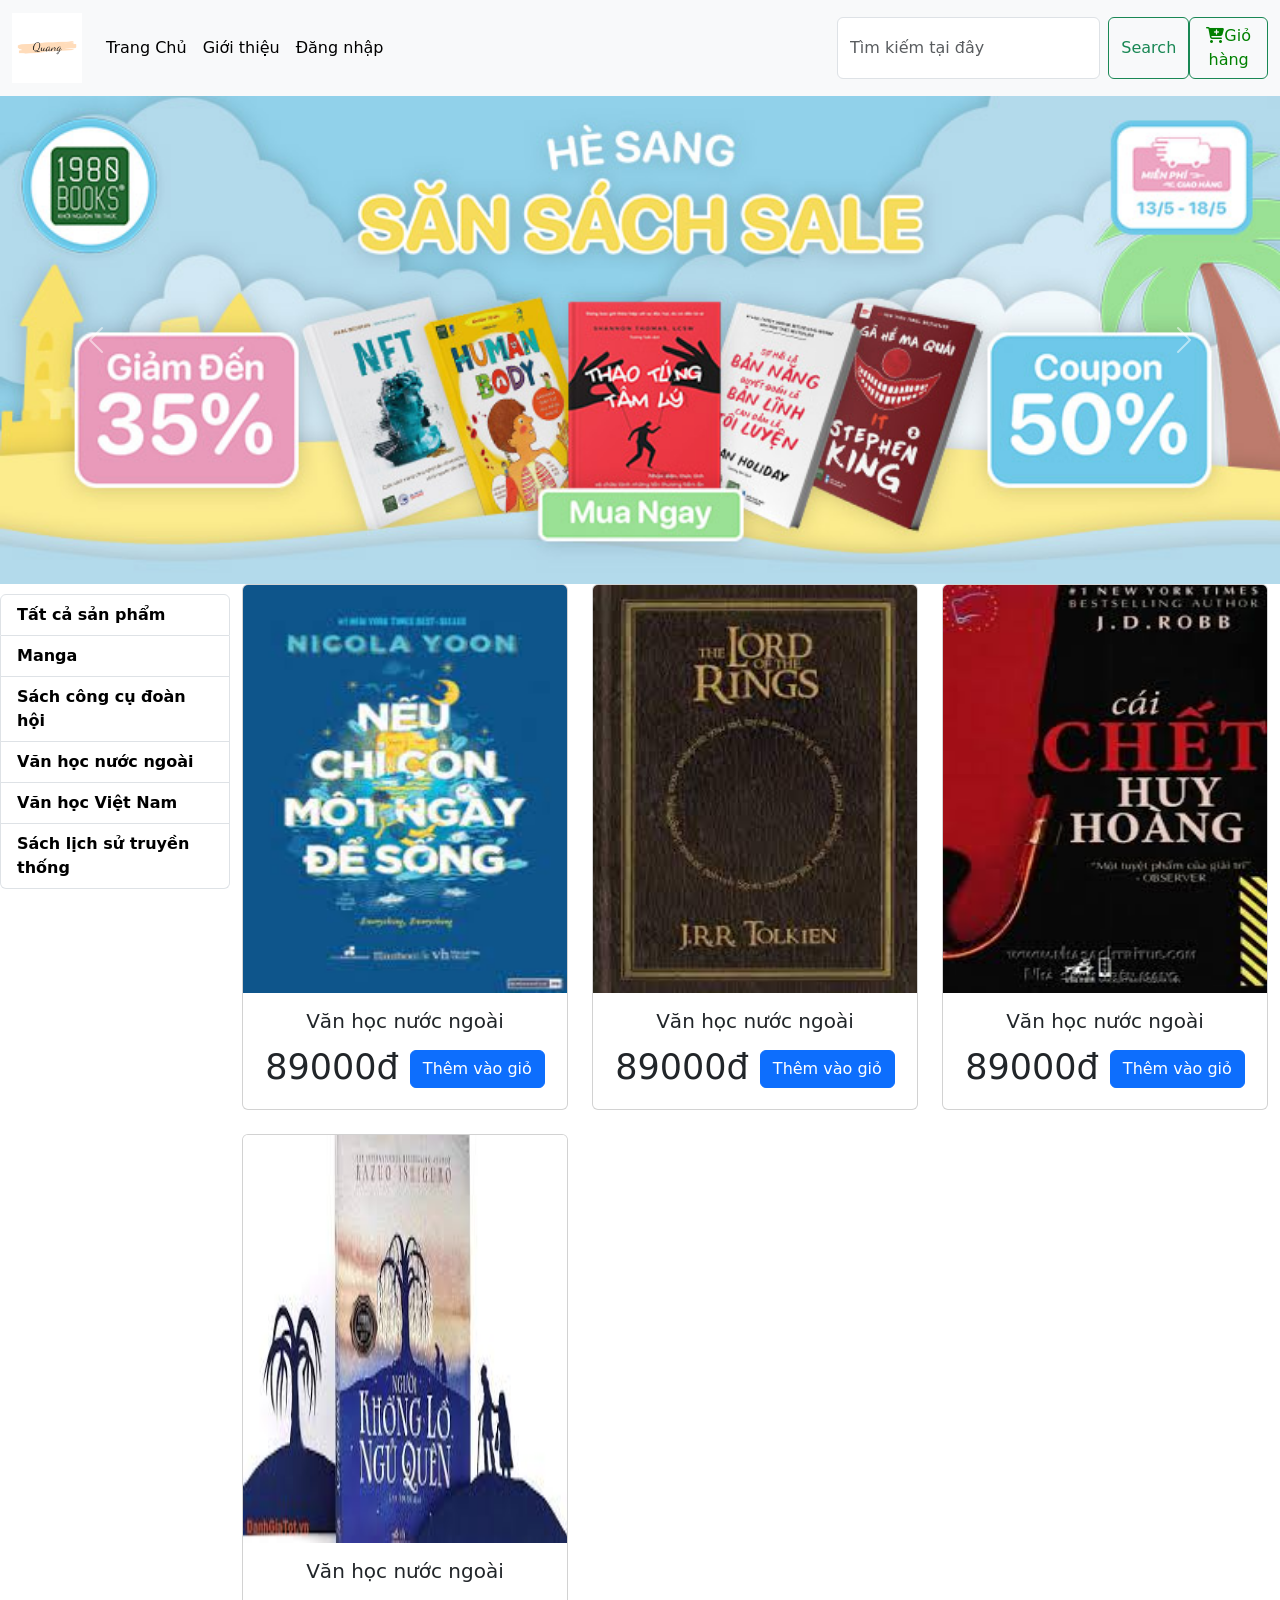
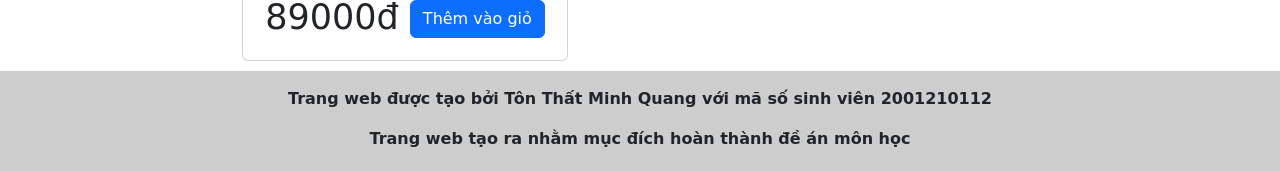
<file: VanHocNG.html>
<!DOCTYPE html>
<html>
<head>
    <meta charset="UTF-8">
    <meta http-equiv="X-UA-Compatible" content="IE=edge">
    <meta name="viewport" content="width=device-width, initial-scale=1.0">
    <title>Document</title>
    <link href="https://cdn.jsdelivr.net/npm/bootstrap@5.1.3/dist/css/bootstrap.min.css" rel="stylesheet" integrity="sha384-1BmE4kWBq78iYhFldvKuhfTAU6auU8tT94WrHftjDbrCEXSU1oBoqyl2QvZ6jIW3" crossorigin="anonymous">
    <link rel="stylesheet" href="BanSach.css">
    <link rel="stylesheet" href="https://cdnjs.cloudflare.com/ajax/libs/font-awesome/6.4.0/css/all.min.css">
</head>
<body>
    <div id="main">
        <div id="head">
            <nav class="navbar navbar-expand-lg navbar-light bg-light">
            <div class="container-fluid">
              <a class="navbar-brand" href="BanSach.html"><img src="Quang.png" style="width: 70px;"></a>
              <button class="navbar-toggler" type="button" data-bs-toggle="collapse" data-bs-target="#navbarSupportedContent" aria-controls="navbarSupportedContent" aria-expanded="false" aria-label="Toggle navigation">
                <span class="navbar-toggler-icon"></span>
              </button>
              <div class="collapse navbar-collapse" id="navbarSupportedContent">
                <ul class="navbar-nav me-auto mb-2 mb-lg-0">
                  <li class="nav-item">
                    <a class="nav-link active" aria-current="page" href="BanSach.html">Trang Chủ</a>
                  </li>
                  <li class="nav-item">
                      <a class="nav-link active" aria-current="page" href="VeToi.html">Giới thiệu</a>
                  </li><li class="nav-item">
                      <a class="nav-link active" aria-current="page" href="DangNhap.html">Đăng nhập</a>
                  </li>
                </ul>
                <form class="d-flex">
                  <input class="form-control me-2" type="search" placeholder="Tìm kiếm tại đây" aria-label="Search">
                  <button class="btn btn-outline-success" type="submit">Search</button>
                  <button class="btn btn-outline-success" type="submit"><a href="GioHang.html"><i class="fa-solid fa-cart-plus"></i>Giỏ hàng</a></button>
                </form>
              </div>
            </div>
          </nav></div>
        <div id="head-link">
            <div id="carouselExampleInterval" class="carousel slide" data-bs-ride="carousel">
                <div class="carousel-inner">
                  <div class="carousel-item active" data-bs-interval="10000">
                    <img src="hinh1.jpg" class="d-block w-100" >
                  </div>
                  <div class="carousel-item" data-bs-interval="2000">
                    <img src="hinh2.jpg" class="d-block w-100" >
                  </div>
                  <div class="carousel-item">
                    <img src="hinh3.jpg" class="d-block w-100" >
                  </div>
                  <div class="carousel-item">
                    <img src="hinh4.jpg" class="d-block w-100" >
                  </div>
                </div>
                <button class="carousel-control-prev" type="button" data-bs-target="#carouselExampleInterval" data-bs-slide="prev">
                  <span class="carousel-control-prev-icon" aria-hidden="true"></span>
                  <span class="visually-hidden">Previous</span>
                </button>
                <button class="carousel-control-next" type="button" data-bs-target="#carouselExampleInterval" data-bs-slide="next">
                  <span class="carousel-control-next-icon" aria-hidden="true"></span>
                  <span class="visually-hidden">Next</span>
                </button>
              </div>
        </div>
        <div id="left">
            <ul class="list-group">
                <li class="list-group-item"><a href="BanSach.html" >Tất cả sản phẩm</a></li>
                <li class="list-group-item"><a href="Manga.html" >Manga</a></li>
                <li class="list-group-item"><a href="SachCCDH.html" >Sách công cụ đoàn hội</a></li>
                <li class="list-group-item"><a href="VanHocNG.html" >Văn học nước ngoài</a></li>
                <li class="list-group-item"><a href="VanHocVN.html" >Văn học Việt Nam</a></li>
                <li class="list-group-item"><a href="SachLSTT.html" >Sách lịch sử truyền thống</a></li>
              </ul>
        </div>
        <div id="content">
          <div class="row row-cols-1 row-cols-md-3 g-4">
            <div class="col">
              <div class="card h-100">
                <img src="Văn học nước ngoài/download.jpg" class="card-img-top" style="height: 408px;">
                <div class="card-body">
                  <h5 class="card-title">Văn học nước ngoài</h5>
                  <p class="card-text">89000đ <button class="btn btn-primary" type="submit">Thêm vào giỏ</button></p>                </div>
              </div>
            </div>
            <div class="col">
              <div class="card h-100">
                <img src="Văn học nước ngoài/download1.jpg" class="card-img-top" style="height: 408px;">
                <div class="card-body">
                  <h5 class="card-title">Văn học nước ngoài</h5>
                  <p class="card-text">89000đ <button class="btn btn-primary" type="submit">Thêm vào giỏ</button></p>                </div>
              </div>
            </div>
            <div class="col">
              <div class="card h-100">
                <img src="Văn học nước ngoài/images.jpg" class="card-img-top" style="height: 408px;">
                <div class="card-body">
                  <h5 class="card-title">Văn học nước ngoài</h5>
                  <p class="card-text">89000đ <button class="btn btn-primary" type="submit">Thêm vào giỏ</button></p>                </div>
              </div>
            </div>
            <div class="col">
              <div class="card h-100">
                <img src="Văn học nước ngoài/images1.jpg" class="card-img-top" style="height: 408px;">
                <div class="card-body">
                  <h5 class="card-title">Văn học nước ngoài</h5>
                  <p class="card-text">89000đ <button class="btn btn-primary" type="submit">Thêm vào giỏ</button></p>                </div>
              </div>
            </div>
          </div>
        </div>
        <div id="footer">
         <p>Trang web được tạo bởi Tôn Thất Minh Quang với mã số sinh viên 2001210112</p>
          <p>Trang web tạo ra nhằm mục đích hoàn thành đề án môn học</p>
        </div>
    </div>
    <script src="https://cdn.jsdelivr.net/npm/bootstrap@5.1.3/dist/js/bootstrap.bundle.min.js" integrity="sha384-ka7Sk0Gln4gmtz2MlQnikT1wXgYsOg+OMhuP+IlRH9sENBO0LRn5q+8nbTov4+1p" crossorigin="anonymous"></script>
</body>
</html>
</file>
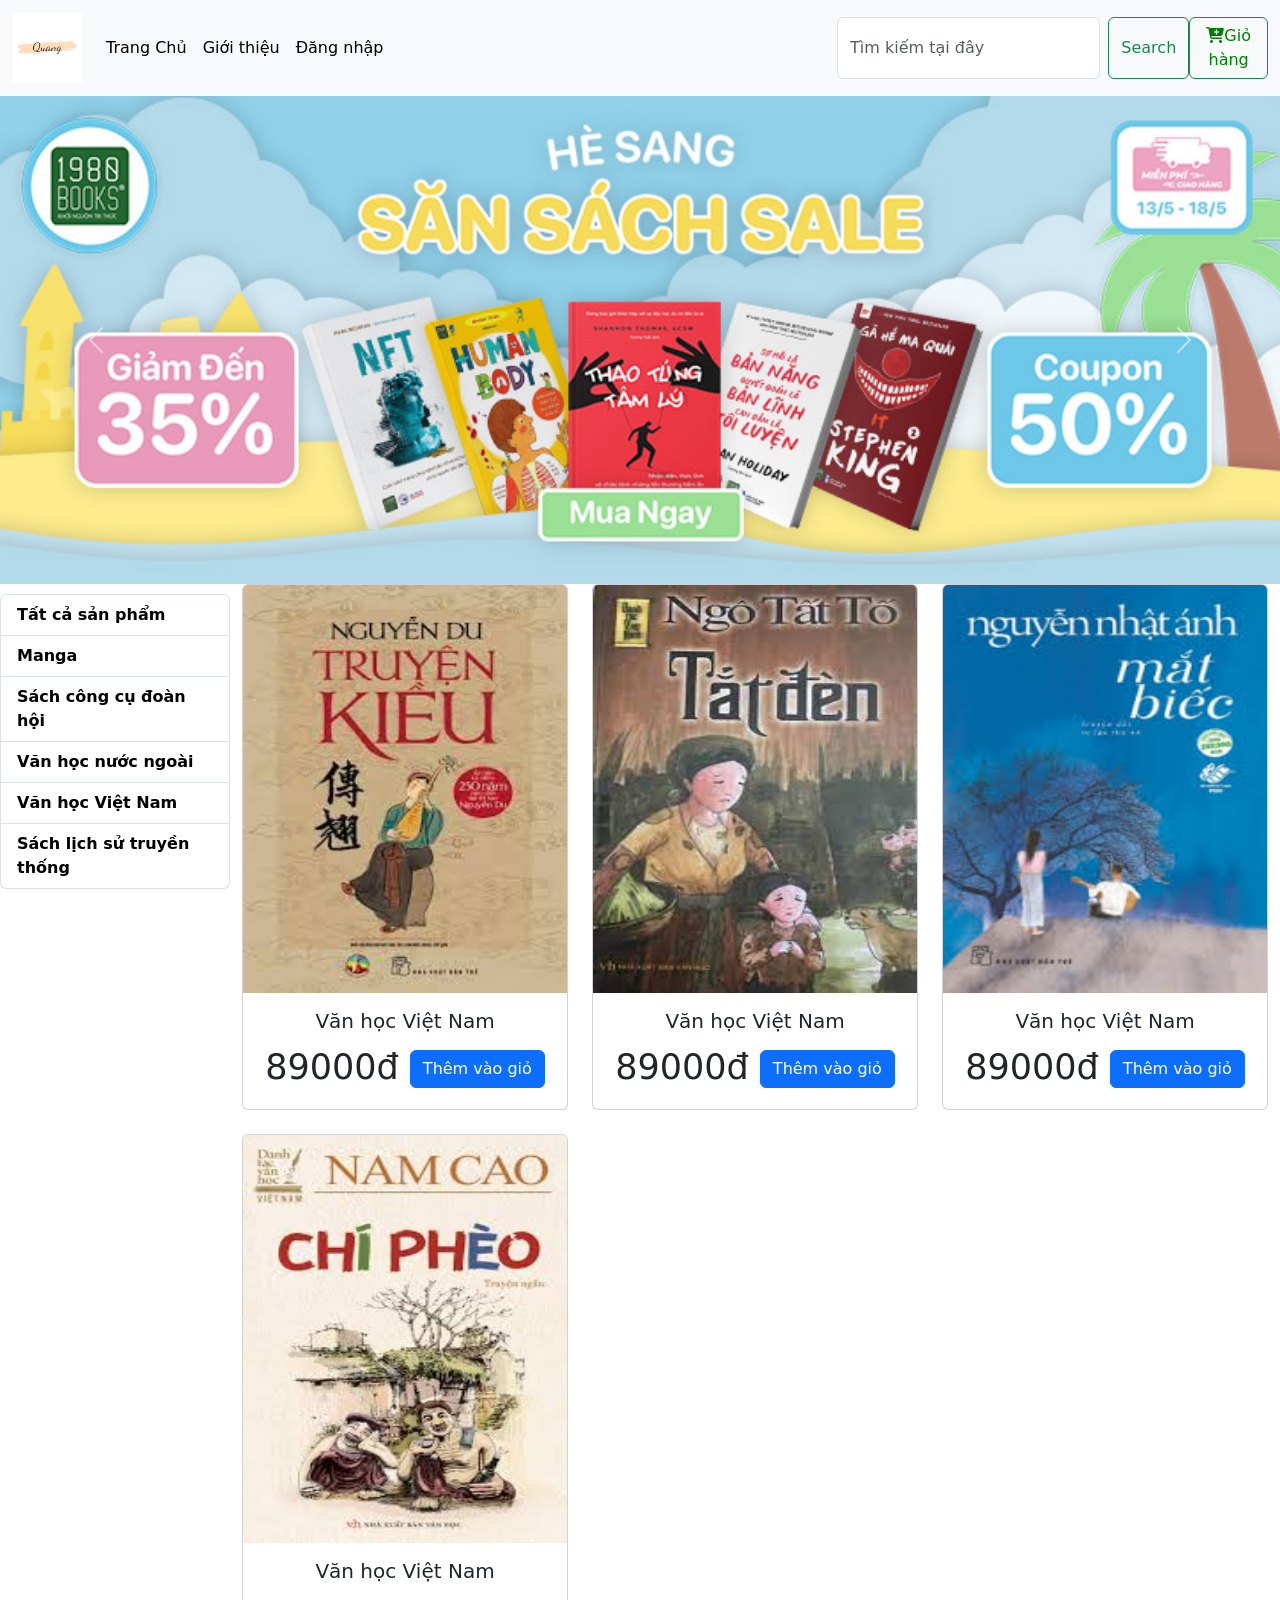
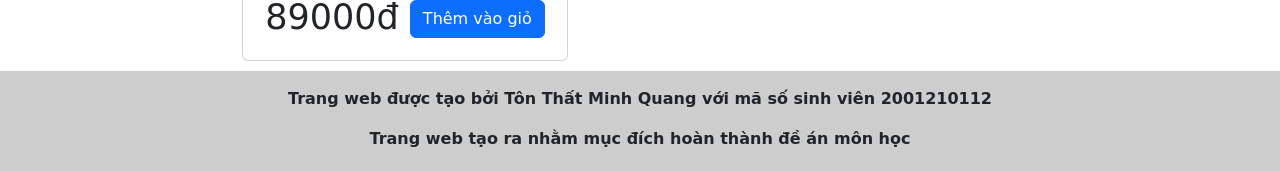
<file: VanHocVN.html>
<!DOCTYPE html>
<html>
<head>
    <meta charset="UTF-8">
    <meta http-equiv="X-UA-Compatible" content="IE=edge">
    <meta name="viewport" content="width=device-width, initial-scale=1.0">
    <title>Document</title>
    <link href="https://cdn.jsdelivr.net/npm/bootstrap@5.1.3/dist/css/bootstrap.min.css" rel="stylesheet" integrity="sha384-1BmE4kWBq78iYhFldvKuhfTAU6auU8tT94WrHftjDbrCEXSU1oBoqyl2QvZ6jIW3" crossorigin="anonymous">
    <link rel="stylesheet" href="BanSach.css">
    <link rel="stylesheet" href="https://cdnjs.cloudflare.com/ajax/libs/font-awesome/6.4.0/css/all.min.css">
</head>
<body>
    <div id="main">
        <div id="head">
            <nav class="navbar navbar-expand-lg navbar-light bg-light">
            <div class="container-fluid">
              <a class="navbar-brand" href="BanSach.html"><img src="Quang.png" style="width: 70px;"></a>
              <button class="navbar-toggler" type="button" data-bs-toggle="collapse" data-bs-target="#navbarSupportedContent" aria-controls="navbarSupportedContent" aria-expanded="false" aria-label="Toggle navigation">
                <span class="navbar-toggler-icon"></span>
              </button>
              <div class="collapse navbar-collapse" id="navbarSupportedContent">
                <ul class="navbar-nav me-auto mb-2 mb-lg-0">
                  <li class="nav-item">
                    <a class="nav-link active" aria-current="page" href="BanSach.html">Trang Chủ</a>
                  </li>
                  <li class="nav-item">
                      <a class="nav-link active" aria-current="page" href="VeToi.html">Giới thiệu</a>
                  </li><li class="nav-item">
                      <a class="nav-link active" aria-current="page" href="DangNhap.html">Đăng nhập</a>
                  </li>
                </ul>
                <form class="d-flex">
                  <input class="form-control me-2" type="search" placeholder="Tìm kiếm tại đây" aria-label="Search">
                  <button class="btn btn-outline-success" type="submit">Search</button>
                  <button class="btn btn-outline-success" type="submit"><a href="GioHang.html"><i class="fa-solid fa-cart-plus"></i>Giỏ hàng</a></button>
                </form>
              </div>
            </div>
          </nav></div>
        <div id="head-link">
            <div id="carouselExampleInterval" class="carousel slide" data-bs-ride="carousel">
                <div class="carousel-inner">
                  <div class="carousel-item active" data-bs-interval="10000">
                    <img src="hinh1.jpg" class="d-block w-100" >
                  </div>
                  <div class="carousel-item" data-bs-interval="2000">
                    <img src="hinh2.jpg" class="d-block w-100" >
                  </div>
                  <div class="carousel-item">
                    <img src="hinh3.jpg" class="d-block w-100" >
                  </div>
                  <div class="carousel-item">
                    <img src="hinh4.jpg" class="d-block w-100" >
                  </div>
                </div>
                <button class="carousel-control-prev" type="button" data-bs-target="#carouselExampleInterval" data-bs-slide="prev">
                  <span class="carousel-control-prev-icon" aria-hidden="true"></span>
                  <span class="visually-hidden">Previous</span>
                </button>
                <button class="carousel-control-next" type="button" data-bs-target="#carouselExampleInterval" data-bs-slide="next">
                  <span class="carousel-control-next-icon" aria-hidden="true"></span>
                  <span class="visually-hidden">Next</span>
                </button>
              </div>
        </div>
        <div id="left">
            <ul class="list-group">
                <li class="list-group-item"><a href="BanSach.html" >Tất cả sản phẩm</a></li>
                <li class="list-group-item"><a href="Manga.html" >Manga</a></li>
                <li class="list-group-item"><a href="SachCCDH.html" >Sách công cụ đoàn hội</a></li>
                <li class="list-group-item"><a href="VanHocNG.html" >Văn học nước ngoài</a></li>
                <li class="list-group-item"><a href="VanHocVN.html" >Văn học Việt Nam</a></li>
                <li class="list-group-item"><a href="SachLSTT.html" >Sách lịch sử truyền thống</a></li>
              </ul>
        </div>
        <div id="content">
          <div class="row row-cols-1 row-cols-md-3 g-4">
            <div class="col">
              <div class="card h-100">
                <img src="Văn học Việt Nam/download.jpg" class="card-img-top" style="height: 408px;">
                <div class="card-body">
                  <h5 class="card-title">Văn học Việt Nam</h5>
                  <p class="card-text">89000đ <button class="btn btn-primary" type="submit">Thêm vào giỏ</button></p>                </div>
              </div>
            </div>
            <div class="col">
              <div class="card h-100">
                <img src="Văn học Việt Nam/download1.jpg" class="card-img-top" style="height: 408px;">
                <div class="card-body">
                  <h5 class="card-title">Văn học Việt Nam</h5>
                  <p class="card-text">89000đ <button class="btn btn-primary" type="submit">Thêm vào giỏ</button></p>                </div>
              </div>
            </div>
            <div class="col">
              <div class="card h-100">
                <img src="Văn học Việt Nam/images.jpg" class="card-img-top" style="height: 408px;">
                <div class="card-body">
                  <h5 class="card-title">Văn học Việt Nam</h5>
                  <p class="card-text">89000đ <button class="btn btn-primary" type="submit">Thêm vào giỏ</button></p>                </div>
              </div>
            </div>
            <div class="col">
              <div class="card h-100">
                <img src="Văn học Việt Nam/images1.jpg" class="card-img-top" style="height: 408px;">
                <div class="card-body">
                  <h5 class="card-title">Văn học Việt Nam</h5>
                  <p class="card-text">89000đ <button class="btn btn-primary" type="submit">Thêm vào giỏ</button></p>                </div>
              </div>
            </div>
          </div>
        </div>
        <div id="footer">
         <p>Trang web được tạo bởi Tôn Thất Minh Quang với mã số sinh viên 2001210112</p>
          <p>Trang web tạo ra nhằm mục đích hoàn thành đề án môn học</p>
        </div>
    </div>
    <script src="https://cdn.jsdelivr.net/npm/bootstrap@5.1.3/dist/js/bootstrap.bundle.min.js" integrity="sha384-ka7Sk0Gln4gmtz2MlQnikT1wXgYsOg+OMhuP+IlRH9sENBO0LRn5q+8nbTov4+1p" crossorigin="anonymous"></script>
</body>
</html>
</file>
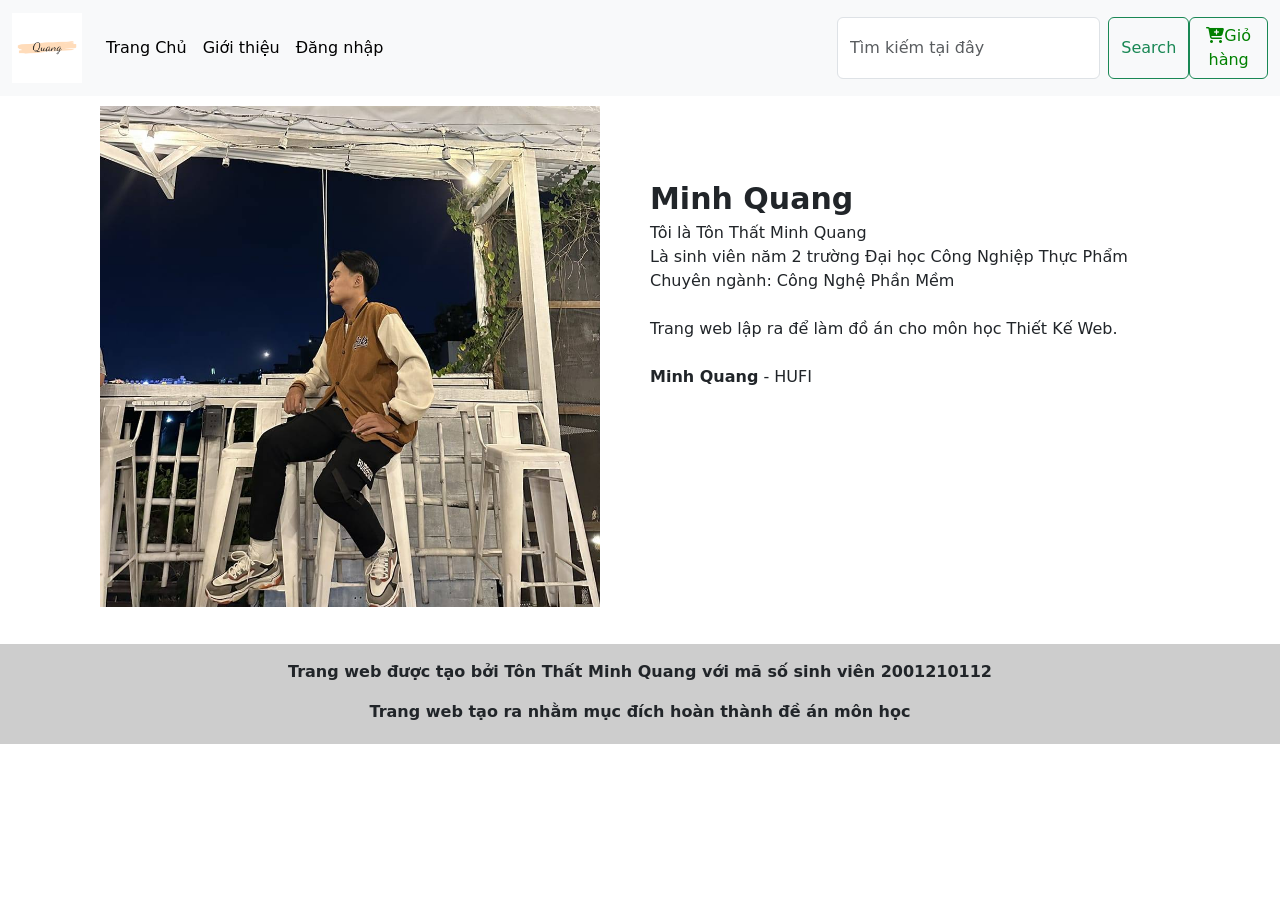
<file: VeToi.html>
<!DOCTYPE html>
<html>
<head>
    <meta charset="UTF-8">
    <meta http-equiv="X-UA-Compatible" content="IE=edge">
    <meta name="viewport" content="width=device-width, initial-scale=1.0">
    <title>Document</title>
    <link href="https://cdn.jsdelivr.net/npm/bootstrap@5.1.3/dist/css/bootstrap.min.css" rel="stylesheet" integrity="sha384-1BmE4kWBq78iYhFldvKuhfTAU6auU8tT94WrHftjDbrCEXSU1oBoqyl2QvZ6jIW3" crossorigin="anonymous">
    <link rel="stylesheet" href="VeToi.css">
    <link rel="stylesheet" href="https://cdnjs.cloudflare.com/ajax/libs/font-awesome/6.4.0/css/all.min.css">
</head>
<body>
    <div id="main">
        <div id="head">
            <nav class="navbar navbar-expand-lg navbar-light bg-light">
            <div class="container-fluid">
              <a class="navbar-brand" href="BanSach.html"><img src="Quang.png" style="width: 70px;"></a>
              <button class="navbar-toggler" type="button" data-bs-toggle="collapse" data-bs-target="#navbarSupportedContent" aria-controls="navbarSupportedContent" aria-expanded="false" aria-label="Toggle navigation">
                <span class="navbar-toggler-icon"></span>
              </button>
              <div class="collapse navbar-collapse" id="navbarSupportedContent">
                <ul class="navbar-nav me-auto mb-2 mb-lg-0">
                  <li class="nav-item">
                    <a class="nav-link active" aria-current="page" href="BanSach.html">Trang Chủ</a>
                  </li>
                  <li class="nav-item">
                      <a class="nav-link active" aria-current="page" href="VeToi.html">Giới thiệu</a>
                  </li><li class="nav-item">
                      <a class="nav-link active" aria-current="page" href="DangNhap.html">Đăng nhập</a>
                  </li>
                </ul>
                <form class="d-flex">
                  <input class="form-control me-2" type="search" placeholder="Tìm kiếm tại đây" aria-label="Search">
                  <button class="btn btn-outline-success" type="submit">Search</button>
                  <button class="btn btn-outline-success" type="submit"><a href="GioHang.html"><i class="fa-solid fa-cart-plus"></i>Giỏ hàng</a></button>
                </form>
              </div>
            </div>
          </nav></div>
        <div id="left">
            <img src="MinhQuang.jpg">
        </div>
        <div id="content">
            <b style="font-size: 30px;">Minh Quang</b>
            <p>Tôi là Tôn Thất Minh Quang <br>
               Là sinh viên năm 2 trường Đại học Công Nghiệp Thực Phẩm <br>
               Chuyên ngành: Công Nghệ Phần Mềm <br> <br>
               Trang web lập ra để làm đồ án cho môn học Thiết Kế Web. 
               <br> <br>
               <b>Minh Quang</b> - HUFI
            </p>
        </div>
        <div id="footer">
         <p>Trang web được tạo bởi Tôn Thất Minh Quang với mã số sinh viên 2001210112</p>
          <p>Trang web tạo ra nhằm mục đích hoàn thành đề án môn học</p>
        </div>
    </div>
    <script src="https://cdn.jsdelivr.net/npm/bootstrap@5.1.3/dist/js/bootstrap.bundle.min.js" integrity="sha384-ka7Sk0Gln4gmtz2MlQnikT1wXgYsOg+OMhuP+IlRH9sENBO0LRn5q+8nbTov4+1p" crossorigin="anonymous"></script>
</body>
</html>
</file>
<file: VeToi.css>
#left{
    width: 650px;
    height: 400px;
    float: left;
    margin-top: 10px;
}
#content{
    float: left;
    height: 468px;
    margin-top: 80px;
}
#footer{
    clear: both;
    height: 100px;
    border: 1px solid #cdcdcd;
    background-color: #cdcdcd;
    margin-top: 10px;
}
#footer p{
    margin-top: 15px;
    text-align: center;
    font-weight: bold;
}
#left img{
    width: 500px;
    margin-left: 100px;
    margin-right: none;
}
#head .d-flex .btn a{
    text-decoration: none;
    color: green;
}
#head .d-flex .btn a:hover{
    color: white;
}
</file>
<file: BanSach.css>
#left{
    width: 230px;
    height: 400px;
    float: left;
    margin-top: 10px;
}
#left .list-group li a{
    font-weight: bold;
    color: black;
    text-decoration: none;
}
#left .list-group li:hover{
    background-color: yellow;
}
#content .card-body .card-text{
    font-size: 35px;
    text-align: center;
}
#content .card-body .card-title{
    text-align: center;
}
#footer{
    clear: both;
    height: 100px;
    border: 1px solid #cdcdcd;
    background-color: #cdcdcd;
    margin-top: 10px;
}
#footer p{
    margin-top: 15px;
    text-align: center;
    font-weight: bold;
}
#head .d-flex .btn a{
    text-decoration: none;
    color: green;
}
#head .d-flex .btn a:hover{
    color: white;
}
</file>
<file: DangKy.css>
#left{
    width: 600px;
    height: 400px;
    float: left;
    margin-top: 10px;
}
#content{
    float: left;
    height: 468px;
    margin-top: 80px;
}
#footer{
    clear: both;
    height: 100px;
    border: 1px solid #cdcdcd;
    background-color: #cdcdcd;
    margin-top: 10px;
}
#footer p{
    margin-top: 15px;
    text-align: center;
    font-weight: bold;
}
#head .d-flex .btn a{
    text-decoration: none;
    color: green;
}
#head .d-flex .btn a:hover{
    color: white;
}
</file>
<file: GioHang.css>
#content{
    float:left;
    height: 468px;
    margin-top: 80px;
    margin-left: 500px;
}
#footer{
    clear: both;
    height: 100px;
    border: 1px solid #cdcdcd;
    background-color: #cdcdcd;
    margin-top: 10px;
}
#footer p{
    margin-top: 15px;
    text-align: center;
    font-weight: bold;
}
#head .d-flex .btn a{
    text-decoration: none;
    color: green;
}
#head .d-flex .btn a:hover{
    color: white;
}
</file>
